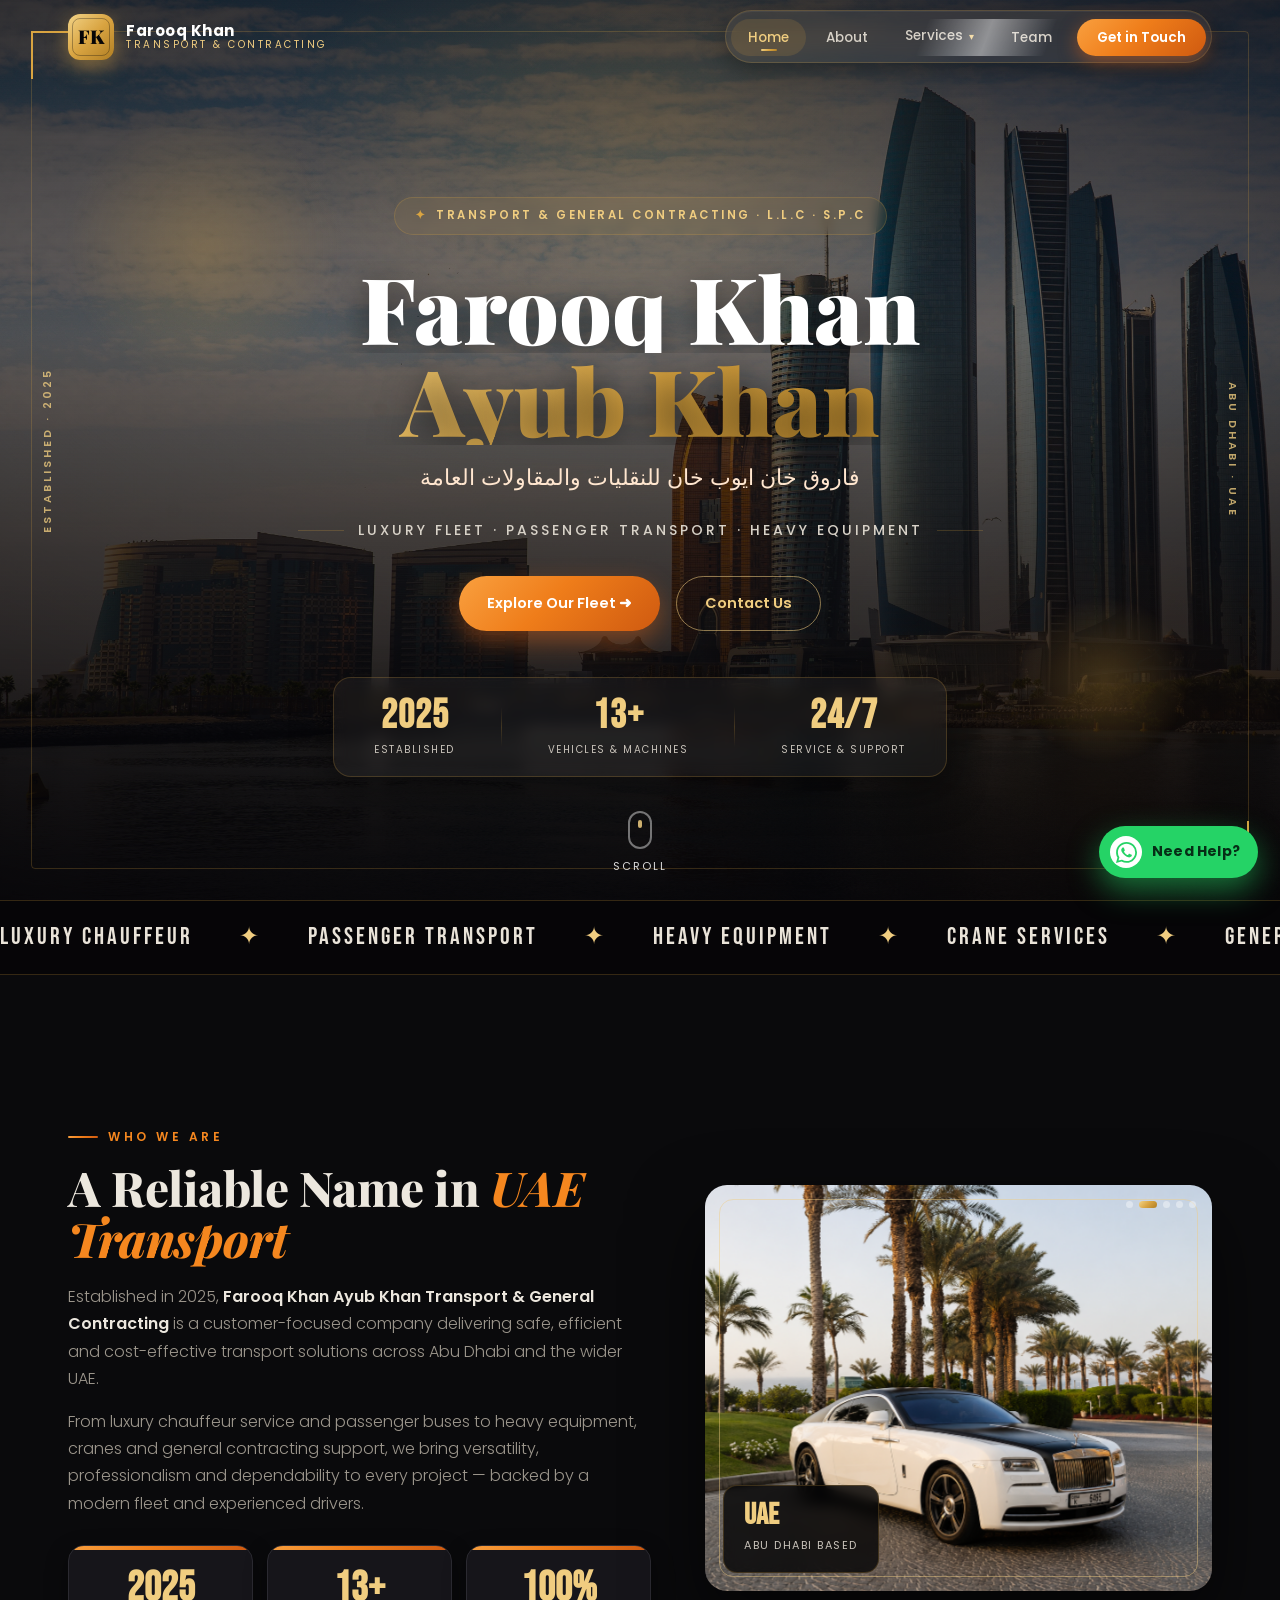
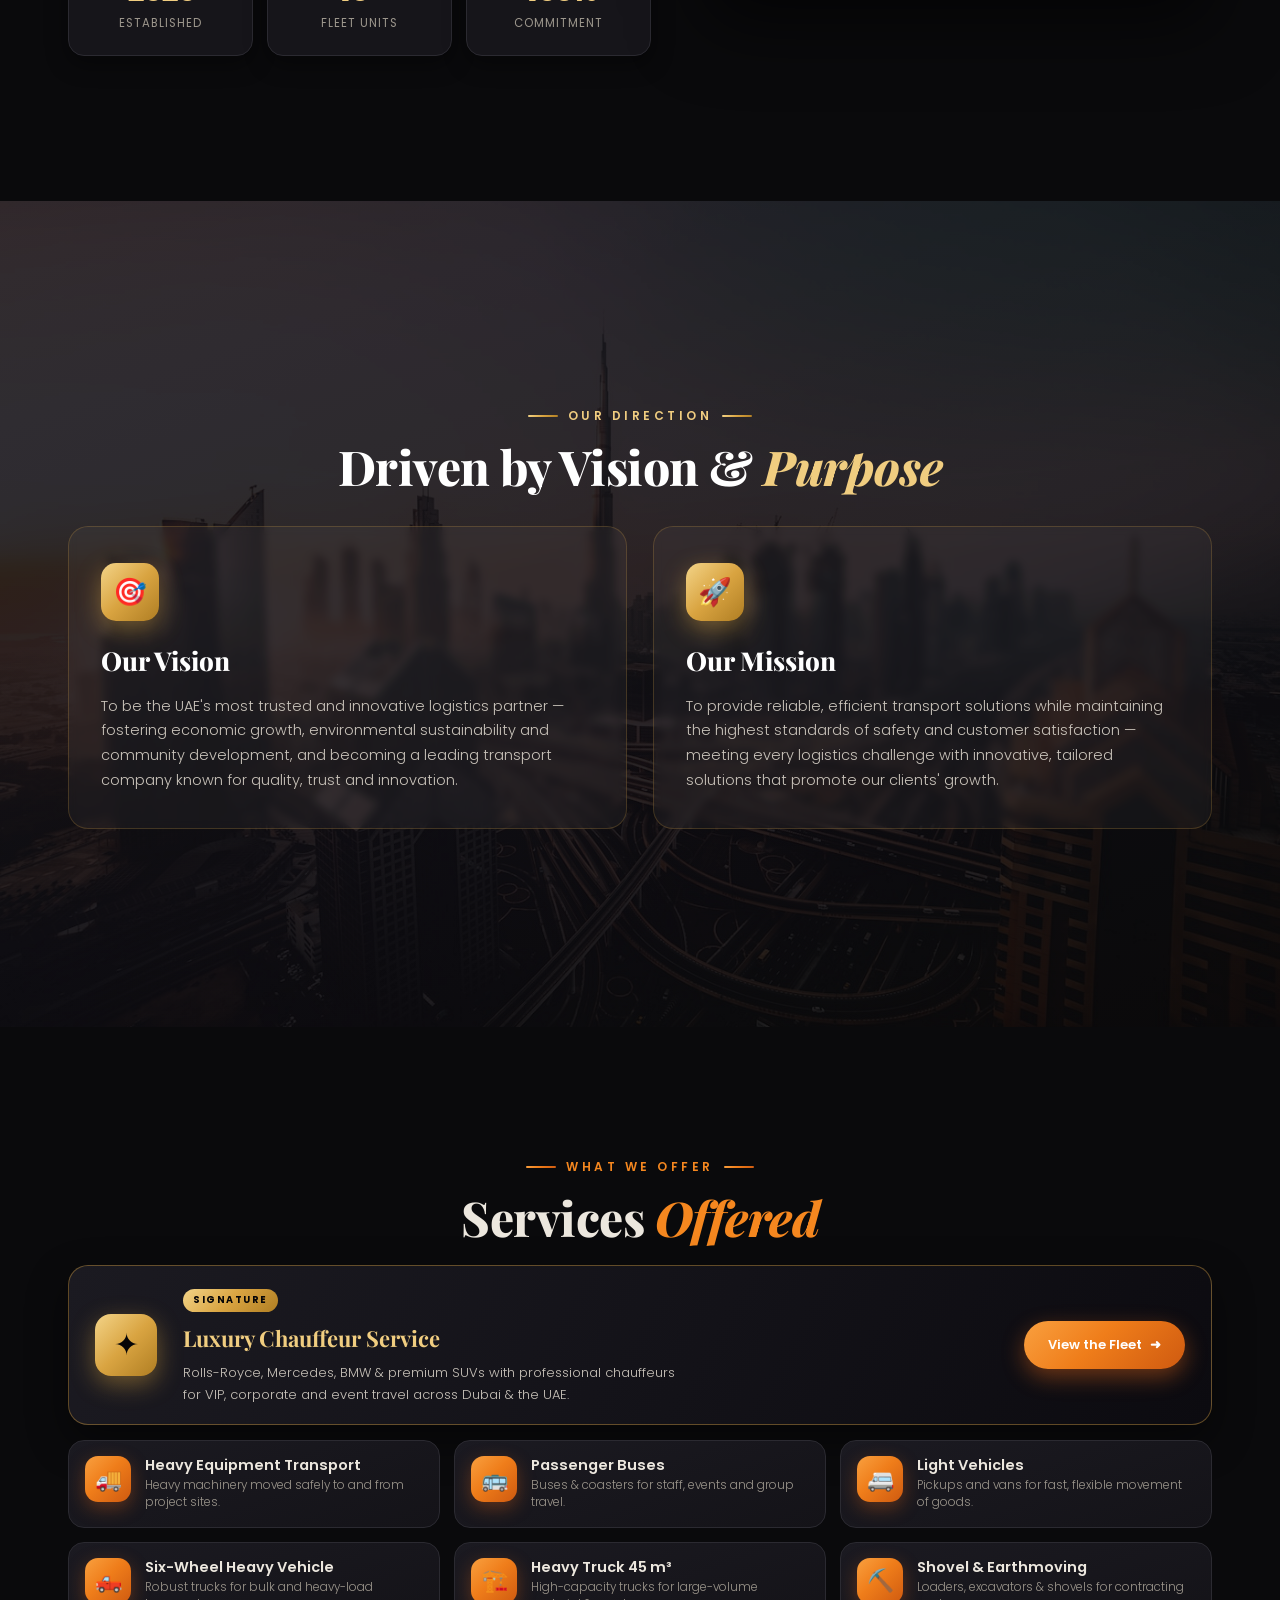
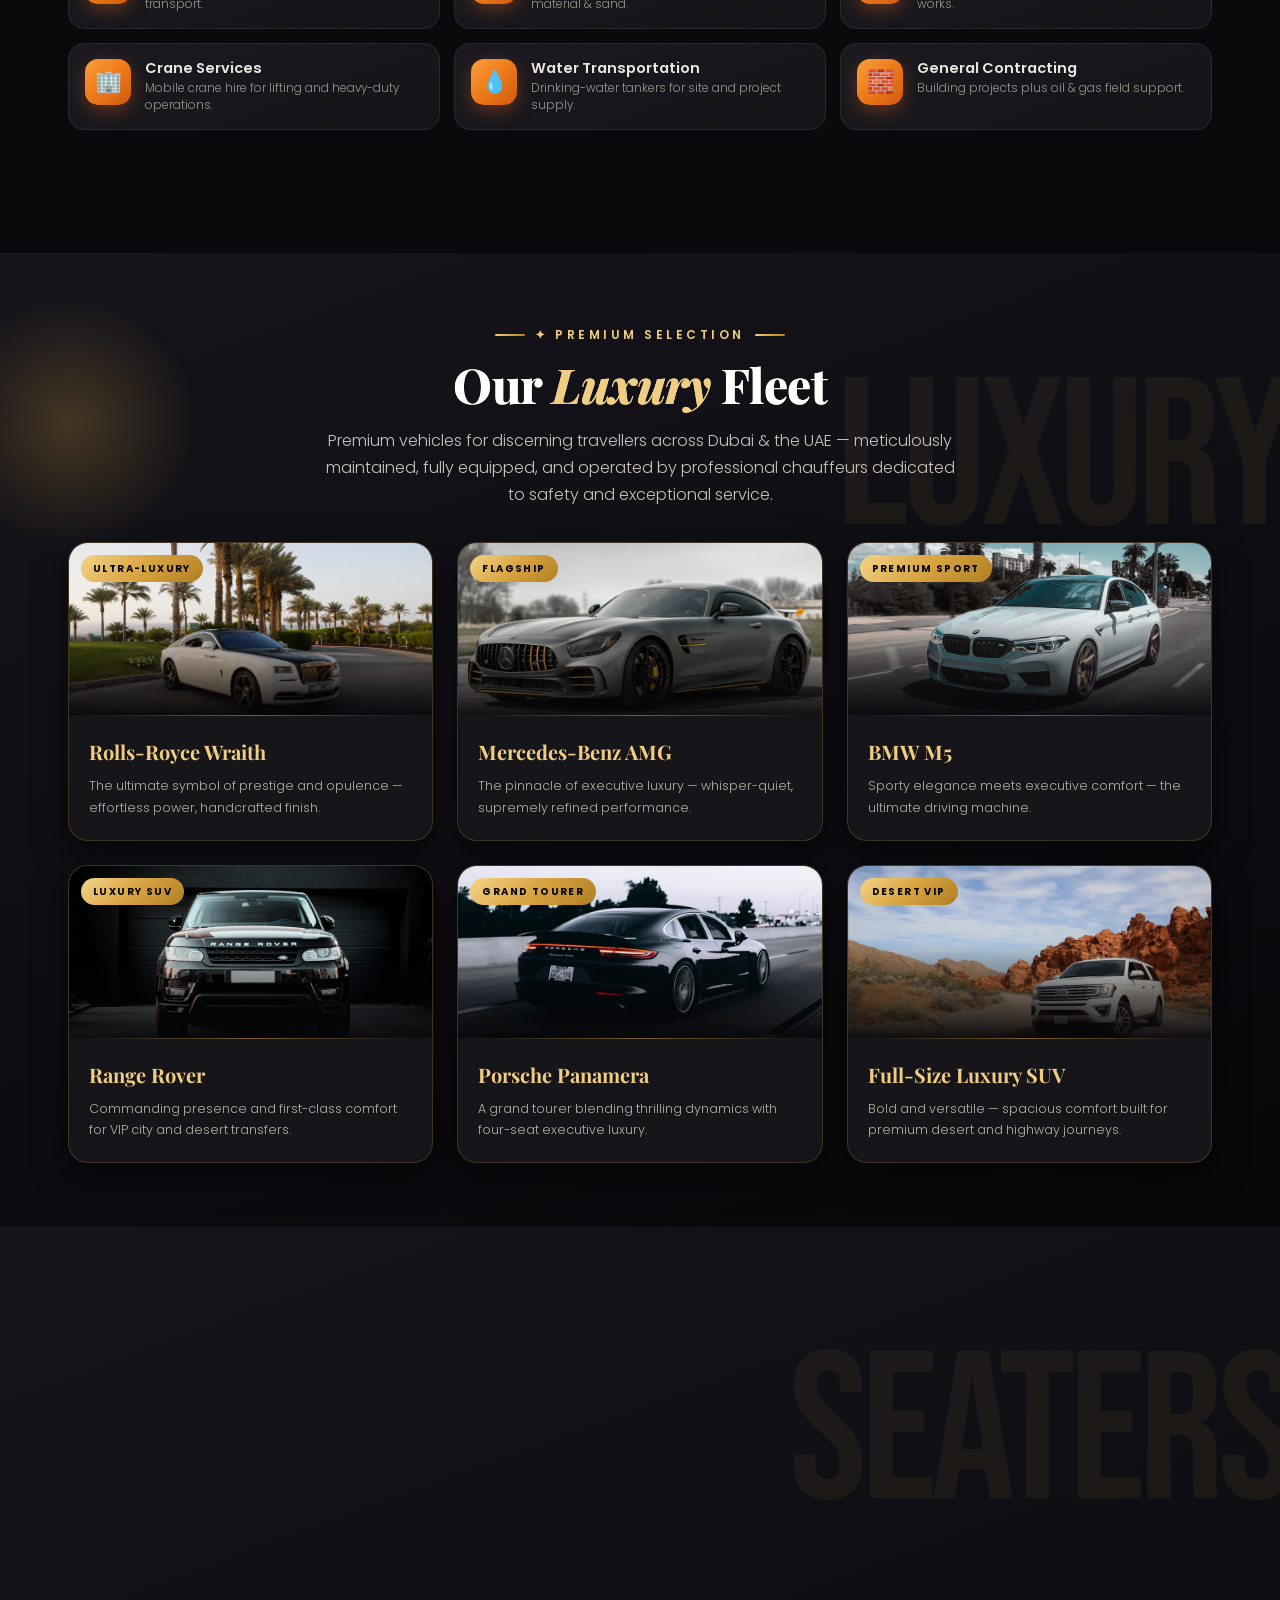
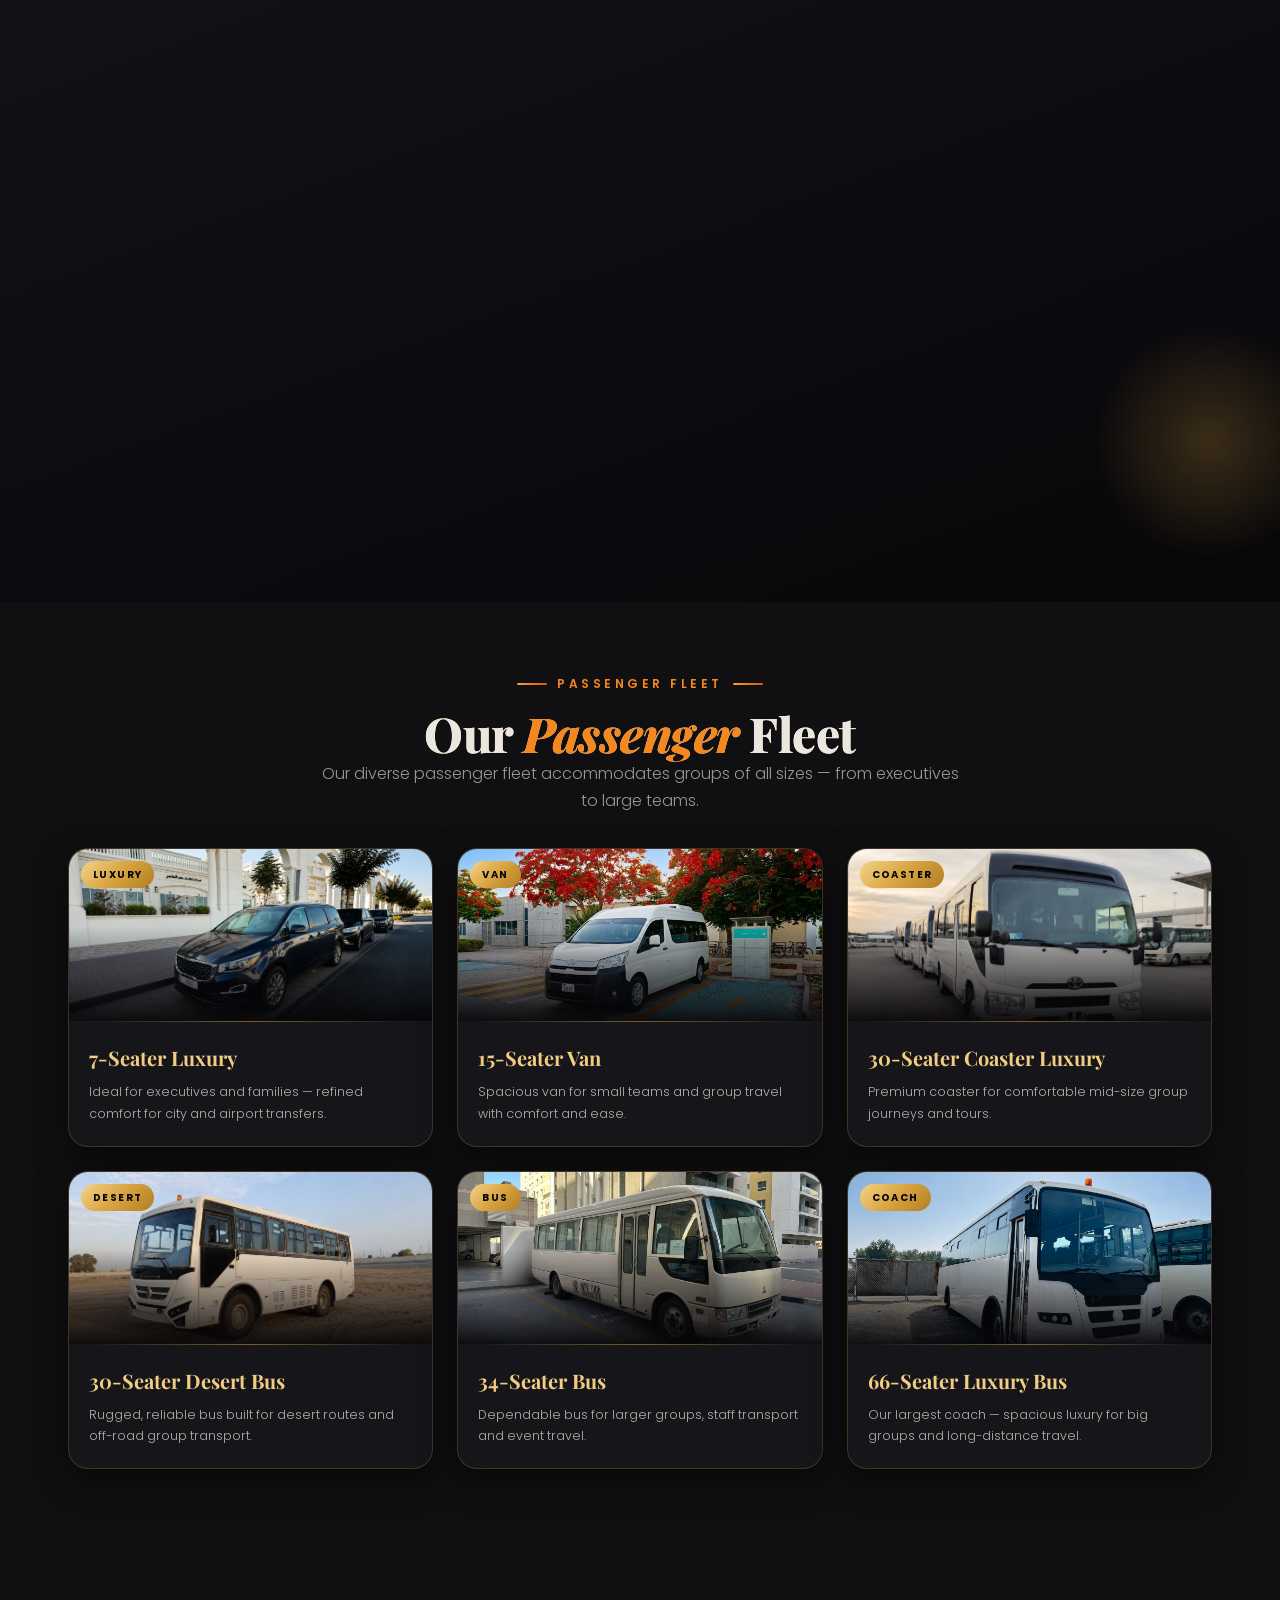
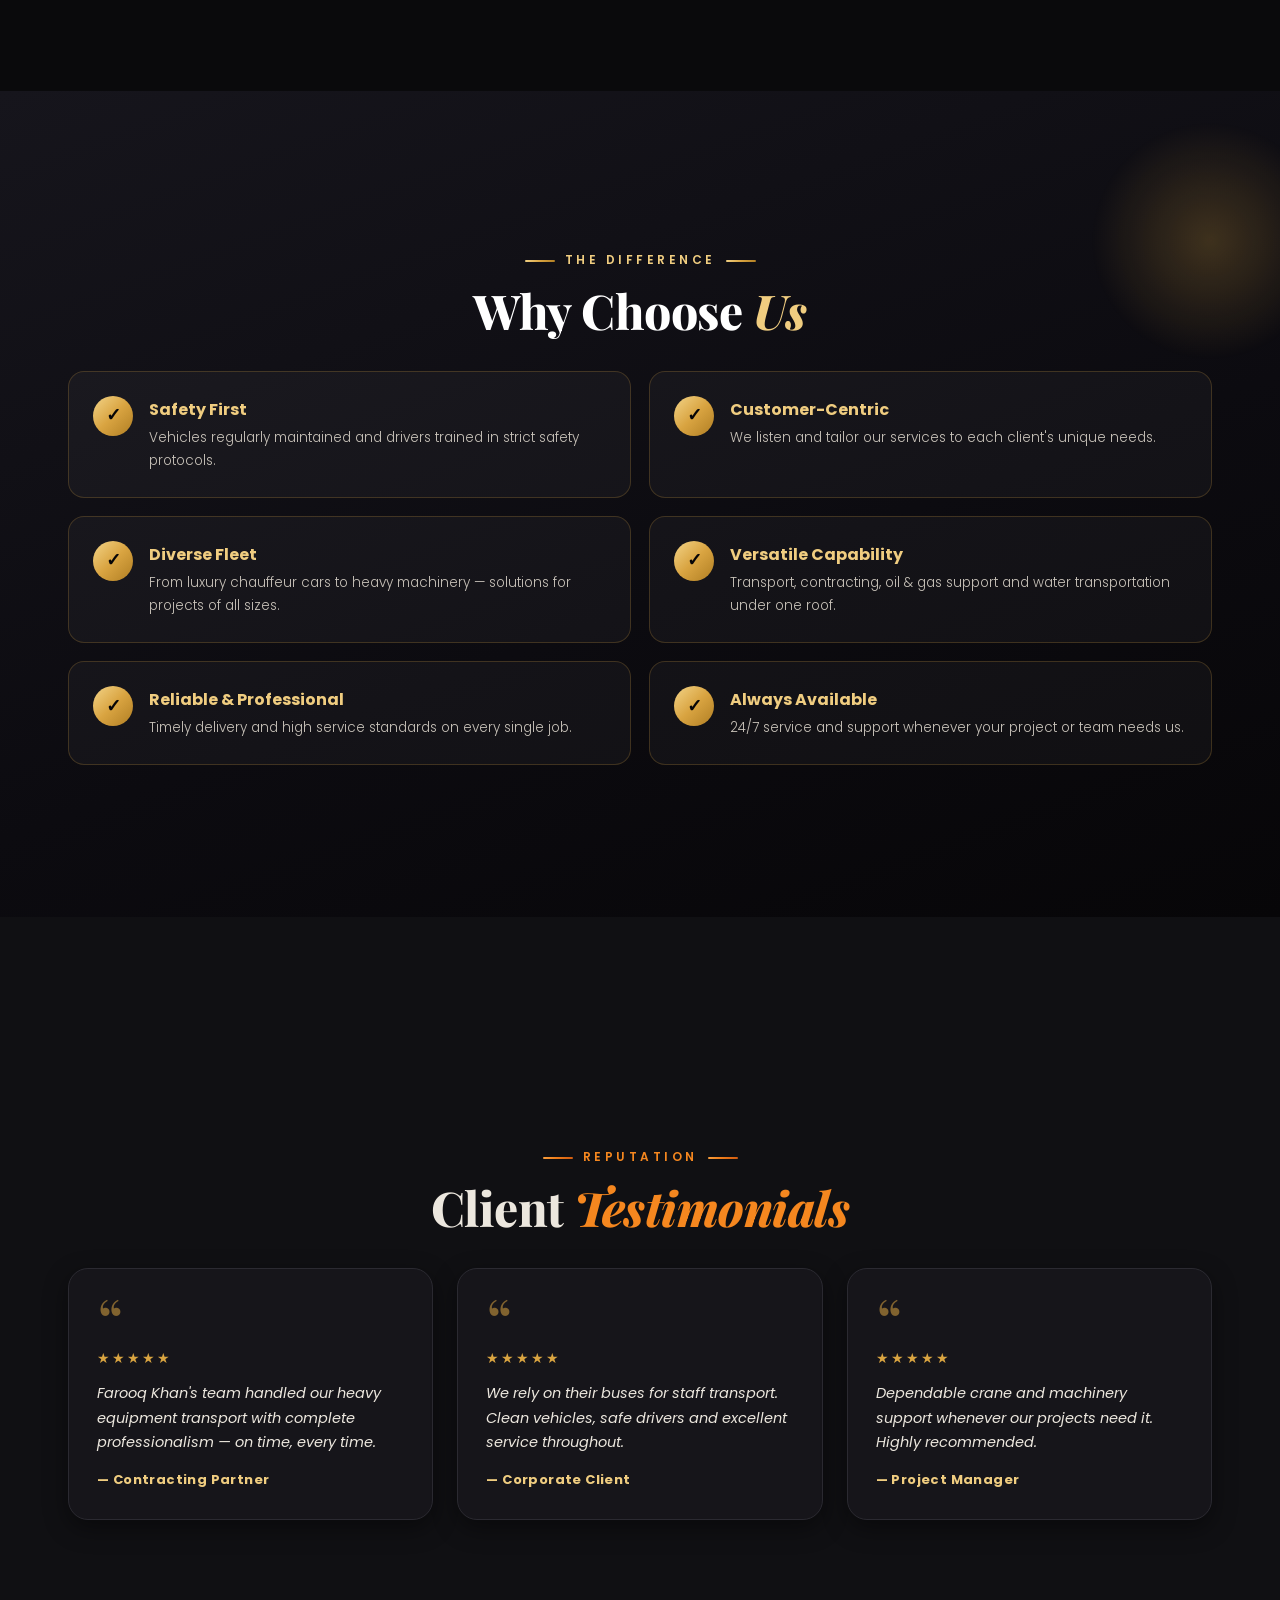
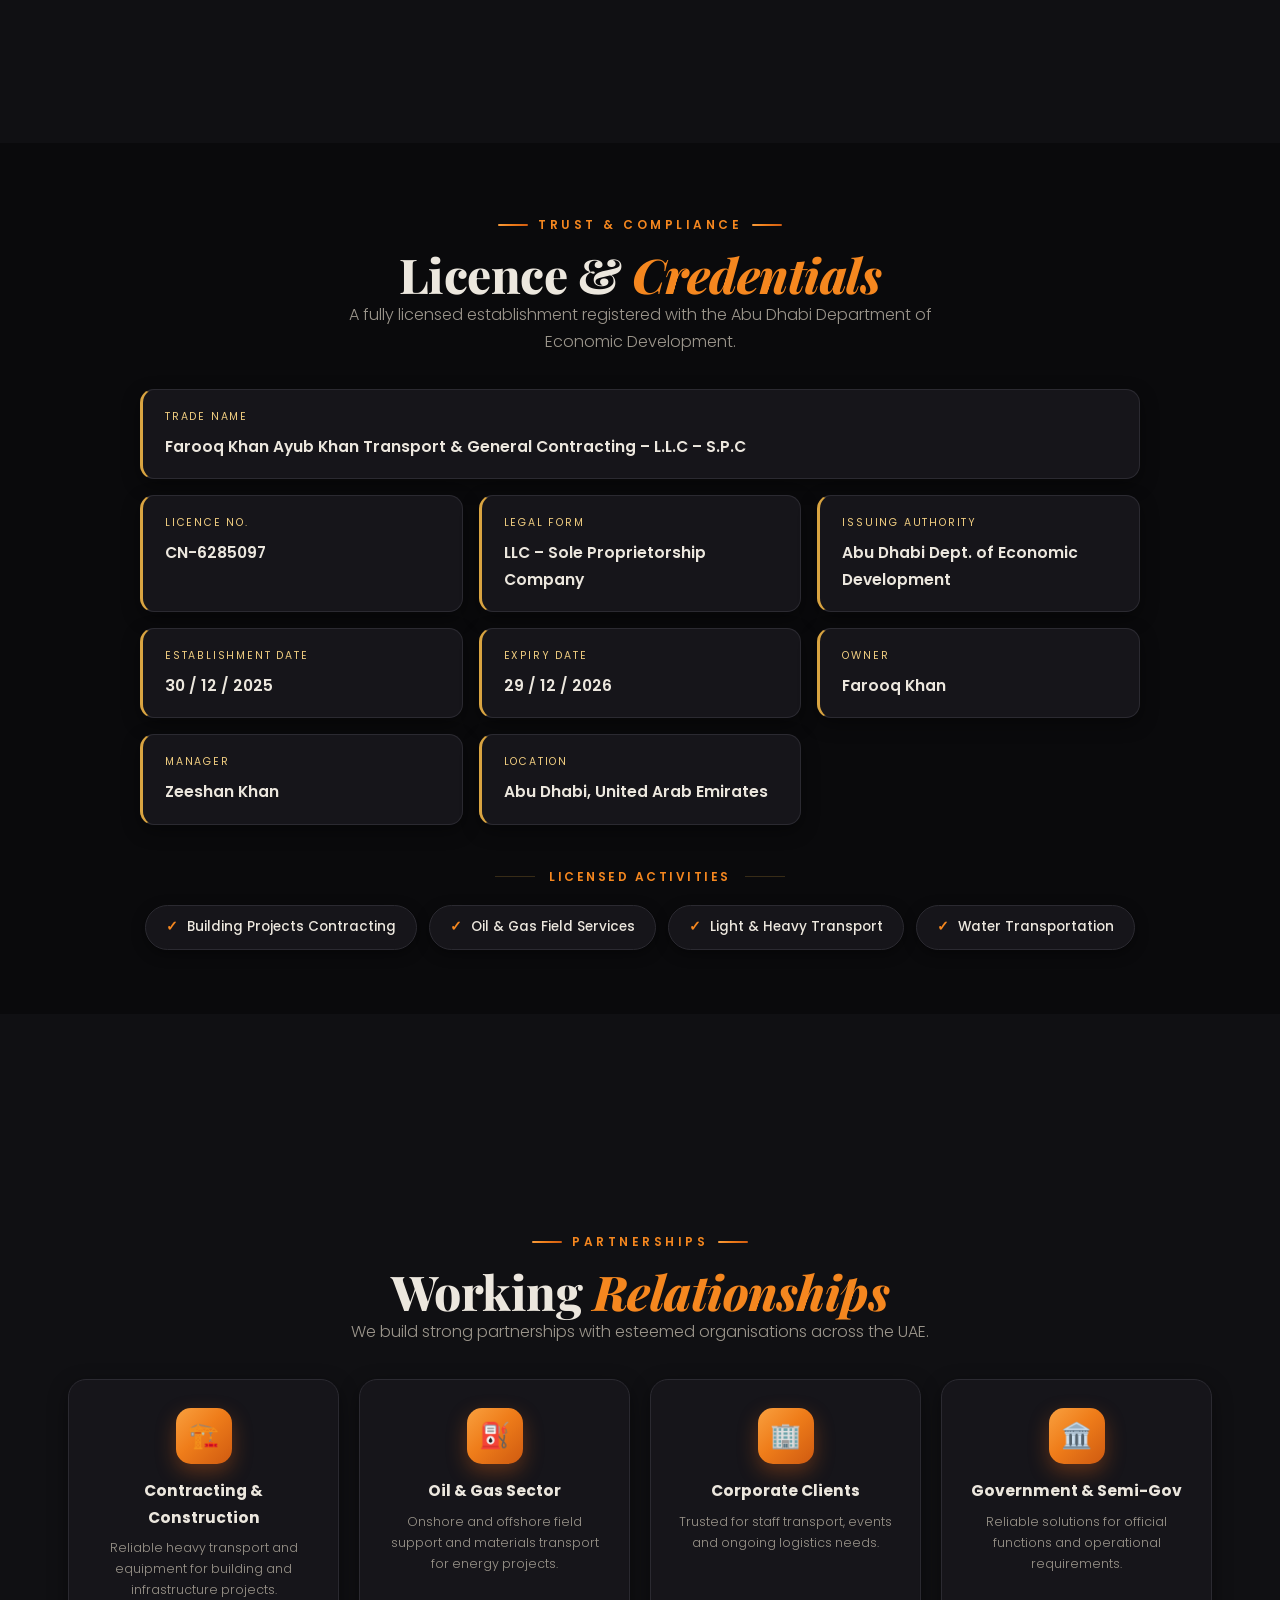
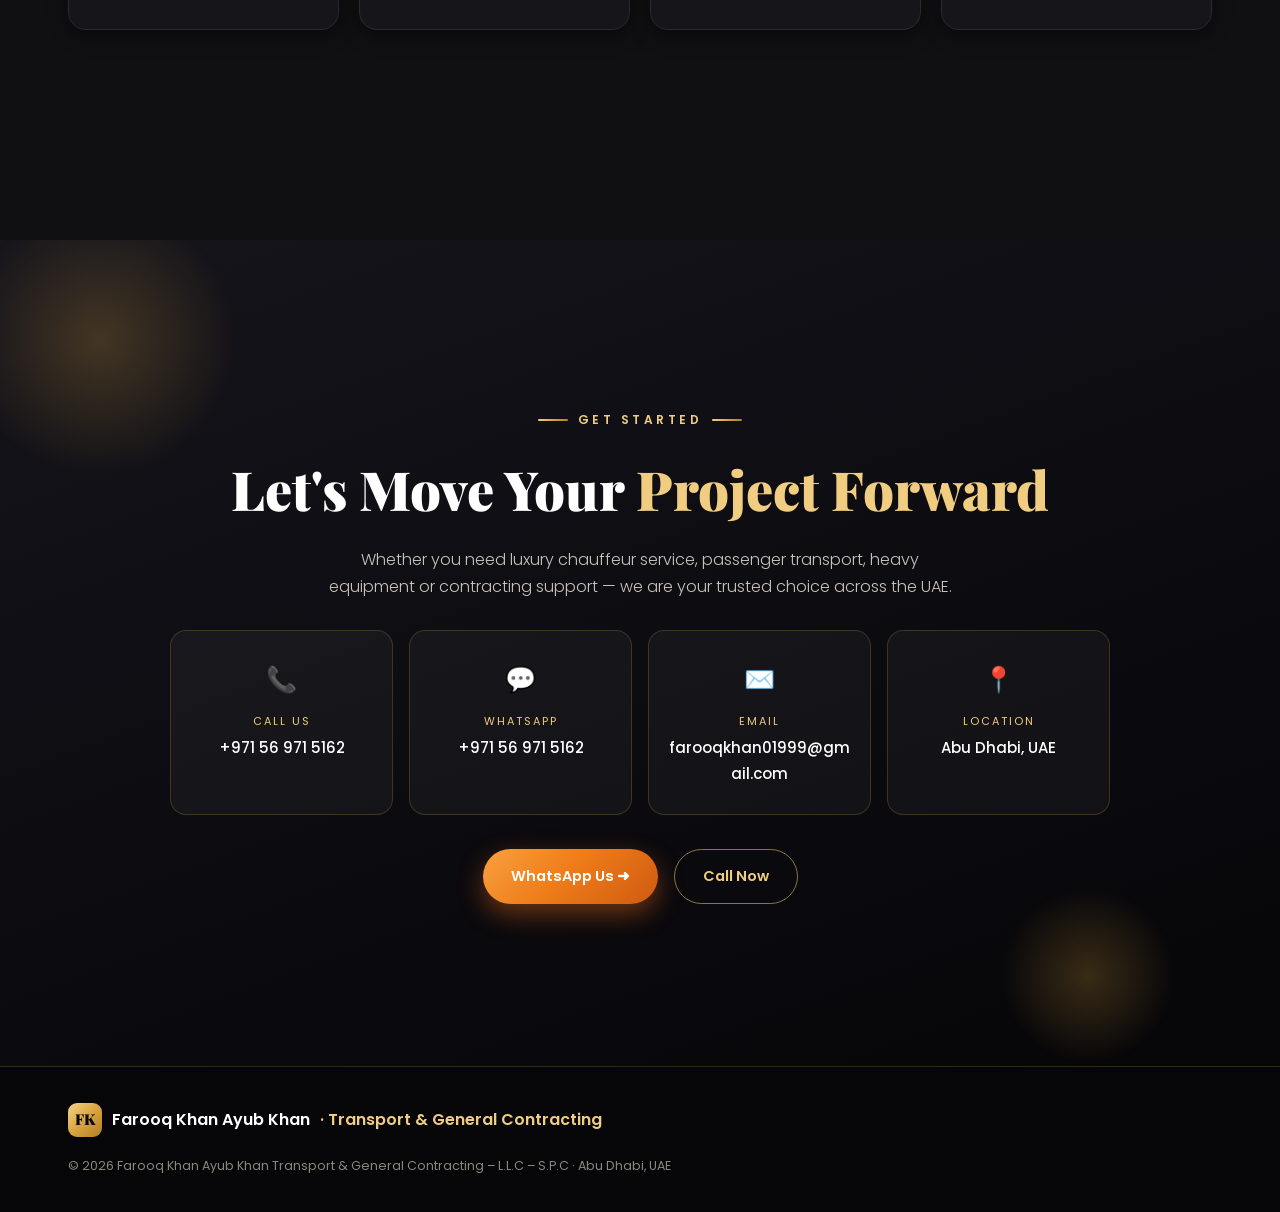
<file: index.html>
<!DOCTYPE html>
<html lang="en">
<head>
<meta charset="UTF-8" />
<meta name="viewport" content="width=device-width, initial-scale=1.0" />
<meta name="description" content="Farooq Khan Ayub Khan Transport & General Contracting — luxury chauffeur fleet, passenger transport, luxury seaters, heavy equipment, cranes and general contracting across Abu Dhabi and the UAE." />
<meta name="keywords" content="transport Abu Dhabi, luxury chauffeur UAE, bus rental Abu Dhabi, coach hire UAE, passenger transport, heavy equipment transport, crane services, general contracting, Farooq Khan Ayub Khan" />
<meta name="author" content="Farooq Khan Ayub Khan Transport & General Contracting" />
<meta name="robots" content="index, follow" />
<link rel="canonical" href="https://zeeshan3945.github.io/farooq-khan-transport/" />
<meta name="theme-color" content="#0a0a0c" />
<title>Farooq Khan Ayub Khan — Transport & General Contracting</title>
<link rel="icon" href="data:image/svg+xml,<svg xmlns='http://www.w3.org/2000/svg' viewBox='0 0 64 64'><rect width='64' height='64' rx='14' fill='%23d9a441'/><text x='32' y='45' font-family='Georgia,serif' font-size='30' font-weight='700' text-anchor='middle' fill='%230a0a0c'>FK</text></svg>">
<meta property="og:title" content="Farooq Khan Ayub Khan — Transport & General Contracting" />
<meta property="og:description" content="Luxury chauffeur fleet, passenger transport, heavy equipment, cranes and general contracting across Abu Dhabi and the UAE." />
<meta property="og:type" content="website" />
<meta property="og:site_name" content="Farooq Khan Ayub Khan Transport & General Contracting" />
<meta property="og:url" content="https://zeeshan3945.github.io/farooq-khan-transport/" />
<meta property="og:image" content="https://zeeshan3945.github.io/farooq-khan-transport/assets/abu-dhabi.jpg" />
<meta property="og:locale" content="en_US" />
<meta name="twitter:card" content="summary_large_image" />
<meta name="twitter:title" content="Farooq Khan Ayub Khan — Transport & General Contracting" />
<meta name="twitter:description" content="Luxury chauffeur fleet, passenger transport, heavy equipment, cranes and general contracting across Abu Dhabi and the UAE." />
<meta name="twitter:image" content="https://zeeshan3945.github.io/farooq-khan-transport/assets/abu-dhabi.jpg" />
<script type="application/ld+json">
{
  "@context": "https://schema.org",
  "@type": "LocalBusiness",
  "name": "Farooq Khan Ayub Khan Transport & General Contracting – L.L.C – S.P.C",
  "image": "https://zeeshan3945.github.io/farooq-khan-transport/assets/abu-dhabi.jpg",
  "url": "https://zeeshan3945.github.io/farooq-khan-transport/",
  "telephone": "+971569715162",
  "email": "farooqkhan01999@gmail.com",
  "priceRange": "$$",
  "foundingDate": "2025",
  "address": { "@type": "PostalAddress", "addressLocality": "Abu Dhabi", "addressCountry": "AE" },
  "areaServed": { "@type": "Country", "name": "United Arab Emirates" },
  "description": "Luxury chauffeur fleet, passenger transport, luxury seaters, heavy equipment, cranes and general contracting across Abu Dhabi and the UAE."
}
</script>
<link rel="preconnect" href="https://fonts.googleapis.com">
<link rel="preconnect" href="https://fonts.gstatic.com" crossorigin>
<link href="https://fonts.googleapis.com/css2?family=Bebas+Neue&family=Playfair+Display:ital,wght@0,600;0,700;0,800;0,900;1,600&family=Poppins:wght@300;400;500;600;700;800&display=swap" rel="stylesheet">
<link rel="stylesheet" href="css/styles.css?v=11">
</head>
<body class="loading">

<!-- ============ PRELOADER ============ -->
<div id="preloader">
  <div class="pl-mono">FK</div>
  <div class="pl-bar"><i></i></div>
  <span>Farooq Khan Ayub Khan</span>
</div>

<!-- ============ SCROLL PROGRESS ============ -->
<div id="progress"></div>

<!-- ============ NAV ============ -->
<header id="hdr">
  <div class="wrap">
    <a href="#home" class="brand">
      <div class="mono">FK</div>
      <div class="bn"><b>Farooq Khan</b><span>Transport &amp; Contracting</span></div>
    </a>
    <nav>
      <ul id="menu">
        <li><a href="#home">Home</a></li>
        <li><a href="#about">About</a></li>
        <li class="has-drop">
          <a href="#services" class="drop-toggle" aria-haspopup="true" aria-expanded="false">Services <span class="drop-caret" aria-hidden="true">▾</span></a>
          <ul class="dropdown">
            <li><a href="#services">Services Offered</a></li>
            <li><a href="#luxury">Our Luxury Fleet</a></li>
            <li><a href="#seaters">Our Luxury Seaters</a></li>
            <li><a href="#fleet">Our Passenger Fleet</a></li>
            <li><a href="#heavy">Heavy Equipment &amp; Machinery</a></li>
          </ul>
        </li>
        <li><a href="#team">Team</a></li>
        <li><a href="#contact" class="nav-cta">Get in Touch</a></li>
      </ul>
    </nav>
    <button class="burger" id="burger" aria-label="Toggle menu"><span></span><span></span><span></span></button>
  </div>
</header>

<!-- ============ HERO ============ -->
<section class="hero" id="home">
  <div class="bg"></div>
  <div class="mesh"></div>
  <div class="hero-veil"></div>
  <div class="hero-frame"></div>
  <div class="orb" style="width:280px;height:280px;top:12%;left:5%;"></div>
  <div class="orb" style="width:170px;height:170px;bottom:15%;right:7%;animation-delay:3s;"></div>
  <div class="hero-side hs-left">Established · 2025</div>
  <div class="hero-side hs-right">Abu Dhabi · UAE</div>
  <div class="hero-inner">
    <div class="hero-badge"><span class="star">✦</span> Transport &amp; General Contracting · L.L.C · S.P.C</div>
    <h1>
      <span class="l"><span>Farooq Khan</span></span>
      <span class="l"><span class="gold">Ayub Khan</span></span>
    </h1>
    <div class="ar" lang="ar" dir="rtl">فاروق خان ايوب خان للنقليات والمقاولات العامة</div>
    <div class="sub">Luxury Fleet · Passenger Transport · Heavy Equipment</div>
    <div class="cta">
      <a href="#luxury" class="btn btn-gold">Explore Our Fleet ➜</a>
      <a href="#contact" class="btn btn-ghost">Contact Us</a>
    </div>
    <div class="hero-bar">
      <div class="hb"><b>2025</b><span>Established</span></div>
      <span class="hbd"></span>
      <div class="hb"><b>13+</b><span>Vehicles &amp; Machines</span></div>
      <span class="hbd"></span>
      <div class="hb"><b>24/7</b><span>Service &amp; Support</span></div>
    </div>
  </div>
  <div class="scroll-cue"><div class="m"></div>Scroll</div>
</section>

<!-- ============ MARQUEE ============ -->
<div class="marquee" aria-hidden="true">
  <div class="track">
    <span>Luxury Chauffeur <i>✦</i> Passenger Transport <i>✦</i> Heavy Equipment <i>✦</i> Crane Services <i>✦</i> General Contracting <i>✦</i> Water Transport <i>✦</i></span>
    <span>Luxury Chauffeur <i>✦</i> Passenger Transport <i>✦</i> Heavy Equipment <i>✦</i> Crane Services <i>✦</i> General Contracting <i>✦</i> Water Transport <i>✦</i></span>
  </div>
</div>

<!-- ============ ABOUT ============ -->
<section class="pad" id="about">
  <div class="wrap about-grid">
    <div class="reveal left">
      <div class="eyebrow">Who We Are</div>
      <h2 class="title">A Reliable Name in <em>UAE Transport</em></h2>
      <p class="lead" style="margin-top:18px;">
        Established in 2025, <b>Farooq Khan Ayub Khan Transport &amp; General Contracting</b> is a customer-focused
        company delivering safe, efficient and cost-effective transport solutions across Abu Dhabi and the wider UAE.
      </p>
      <p class="lead">
        From luxury chauffeur service and passenger buses to heavy equipment, cranes and general contracting support,
        we bring versatility, professionalism and dependability to every project — backed by a modern fleet and experienced drivers.
      </p>
      <div class="stat-row">
        <div class="stat"><b data-count="2025">2025</b><span>Established</span></div>
        <div class="stat"><b data-count="13" data-suffix="+">13+</b><span>Fleet Units</span></div>
        <div class="stat"><b data-count="100" data-suffix="%">100%</b><span>Commitment</span></div>
      </div>
    </div>
    <div class="reveal right about-media" id="aboutSlider">
      <img class="slide active" src="assets/lux-range-rover.jpg" alt="Luxury Range Rover" />
      <img class="slide" src="assets/lux-rolls-royce.jpg" alt="Rolls-Royce luxury car" loading="lazy" />
      <img class="slide" src="assets/lux-porsche.jpg" alt="Porsche luxury car" loading="lazy" />
      <img class="slide" src="assets/lux-mercedes.jpg" alt="Mercedes luxury car" loading="lazy" />
      <img class="slide" src="assets/lux-bmw.jpg" alt="BMW luxury car" loading="lazy" />
      <div class="frame"></div>
      <div class="slider-dots" id="sliderDots" aria-hidden="true"></div>
      <div class="tagcard"><b>UAE</b><span>Abu Dhabi Based</span></div>
    </div>
  </div>
</section>

<!-- ============ VISION / MISSION ============ -->
<section class="pad vm on-dark" id="vision">
  <div class="bgimg"></div>
  <div class="wrap">
    <div class="sec-head center reveal">
      <div class="eyebrow gold center">Our Direction</div>
      <h2 class="title">Driven by Vision &amp; <em>Purpose</em></h2>
    </div>
    <div class="vm-grid">
      <div class="vm-card reveal left">
        <div class="ic">🎯</div>
        <h3>Our Vision</h3>
        <p>To be the UAE's most trusted and innovative logistics partner — fostering economic growth, environmental
        sustainability and community development, and becoming a leading transport company known for quality, trust and innovation.</p>
      </div>
      <div class="vm-card reveal right">
        <div class="ic">🚀</div>
        <h3>Our Mission</h3>
        <p>To provide reliable, efficient transport solutions while maintaining the highest standards of safety and customer
        satisfaction — meeting every logistics challenge with innovative, tailored solutions that promote our clients' growth.</p>
      </div>
    </div>
  </div>
</section>

<!-- ============ SERVICES ============ -->
<section class="pad services-sec" id="services">
  <div class="wrap">
    <div class="sec-head center reveal">
      <div class="eyebrow center">What We Offer</div>
      <h2 class="title">Services <em>Offered</em></h2>
    </div>

    <!-- featured luxury service on top -->
    <a href="#luxury" class="svc-feature reveal">
      <div class="sf-ic">✦</div>
      <div class="sf-txt">
        <span class="sig">Signature</span>
        <h3>Luxury Chauffeur Service</h3>
        <p>Rolls-Royce, Mercedes, BMW &amp; premium SUVs with professional chauffeurs for VIP, corporate and event travel across Dubai &amp; the UAE.</p>
      </div>
      <span class="sf-cta">View the Fleet</span>
    </a>

    <!-- remaining services in a compact, attractive grid -->
    <div class="svc-mini-grid">
      <div class="svc-mini reveal"><div class="ic">🚚</div><div><h3>Heavy Equipment Transport</h3><p>Heavy machinery moved safely to and from project sites.</p></div></div>
      <div class="svc-mini reveal"><div class="ic">🚌</div><div><h3>Passenger Buses</h3><p>Buses &amp; coasters for staff, events and group travel.</p></div></div>
      <div class="svc-mini reveal"><div class="ic">🚐</div><div><h3>Light Vehicles</h3><p>Pickups and vans for fast, flexible movement of goods.</p></div></div>
      <div class="svc-mini reveal"><div class="ic">🛻</div><div><h3>Six-Wheel Heavy Vehicle</h3><p>Robust trucks for bulk and heavy-load transport.</p></div></div>
      <div class="svc-mini reveal"><div class="ic">🏗️</div><div><h3>Heavy Truck 45 m³</h3><p>High-capacity trucks for large-volume material &amp; sand.</p></div></div>
      <div class="svc-mini reveal"><div class="ic">⛏️</div><div><h3>Shovel &amp; Earthmoving</h3><p>Loaders, excavators &amp; shovels for contracting works.</p></div></div>
      <div class="svc-mini reveal"><div class="ic">🏢</div><div><h3>Crane Services</h3><p>Mobile crane hire for lifting and heavy-duty operations.</p></div></div>
      <div class="svc-mini reveal"><div class="ic">💧</div><div><h3>Water Transportation</h3><p>Drinking-water tankers for site and project supply.</p></div></div>
      <div class="svc-mini reveal"><div class="ic">🧱</div><div><h3>General Contracting</h3><p>Building projects plus oil &amp; gas field support.</p></div></div>
    </div>
  </div>
</section>

<!-- ============ LUXURY FLEET ============ -->
<section class="pad lux on-dark" id="luxury">
  <div class="watermark">LUXURY</div>
  <div class="orb" style="width:260px;height:260px;top:40px;left:-60px;"></div>
  <div class="wrap">
    <div class="sec-head center reveal">
      <div class="eyebrow gold center">✦ Premium Selection</div>
      <h2 class="title shimmer">Our <em>Luxury</em> Fleet</h2>
      <p class="lead" style="margin-top:16px;">Premium vehicles for discerning travellers across Dubai &amp; the UAE — meticulously
      maintained, fully equipped, and operated by professional chauffeurs dedicated to safety and exceptional service.</p>
    </div>
    <div class="lux-grid">
      <div class="lux-card reveal scale">
        <div class="ph" style="background-image:url('assets/lux-rolls-royce.jpg');"><div class="badge">Ultra-Luxury</div></div>
        <div class="body"><h3>Rolls-Royce Wraith</h3><p>The ultimate symbol of prestige and opulence — effortless power, handcrafted finish.</p></div>
      </div>
      <div class="lux-card reveal scale">
        <div class="ph" style="background-image:url('assets/lux-mercedes.jpg');"><div class="badge">Flagship</div></div>
        <div class="body"><h3>Mercedes-Benz AMG</h3><p>The pinnacle of executive luxury — whisper-quiet, supremely refined performance.</p></div>
      </div>
      <div class="lux-card reveal scale">
        <div class="ph" style="background-image:url('assets/lux-bmw.jpg');"><div class="badge">Premium Sport</div></div>
        <div class="body"><h3>BMW M5</h3><p>Sporty elegance meets executive comfort — the ultimate driving machine.</p></div>
      </div>
      <div class="lux-card reveal scale">
        <div class="ph" style="background-image:url('assets/lux-range-rover.jpg');"><div class="badge">Luxury SUV</div></div>
        <div class="body"><h3>Range Rover</h3><p>Commanding presence and first-class comfort for VIP city and desert transfers.</p></div>
      </div>
      <div class="lux-card reveal scale">
        <div class="ph" style="background-image:url('assets/lux-porsche.jpg');"><div class="badge">Grand Tourer</div></div>
        <div class="body"><h3>Porsche Panamera</h3><p>A grand tourer blending thrilling dynamics with four-seat executive luxury.</p></div>
      </div>
      <div class="lux-card reveal scale">
        <div class="ph" style="background-image:url('assets/lux-suv-desert.jpg');"><div class="badge">Desert VIP</div></div>
        <div class="body"><h3>Full-Size Luxury SUV</h3><p>Bold and versatile — spacious comfort built for premium desert and highway journeys.</p></div>
      </div>
    </div>
  </div>
</section>

<!-- ============ LUXURY SEATERS ============ -->
<section class="pad lux on-dark" id="seaters">
  <div class="watermark">SEATERS</div>
  <div class="orb" style="width:240px;height:240px;bottom:40px;right:-50px;"></div>
  <div class="wrap">
    <div class="sec-head center reveal">
      <div class="eyebrow gold center">✦ Seating Options</div>
      <h2 class="title shimmer">Our <em>Luxury</em> Seaters</h2>
      <p class="lead" style="margin-top:16px;">From intimate executive journeys to large group travel — premium, chauffeur-driven
      vehicles for every party size, each finished to the highest standard of comfort and style.</p>
    </div>
    <div class="lux-grid">
      <div class="lux-card reveal scale">
        <div class="ph" style="background-image:url('assets/c-bus-2.jpg');"><div class="badge">Coach</div></div>
        <div class="body"><h3>50 Seater Luxury</h3><p>Full-size luxury coach for large groups, corporate events and long-distance travel in total comfort.</p></div>
      </div>
      <div class="lux-card reveal scale">
        <div class="ph" style="background-image:url('assets/0791ac98-0600-4a26-8f5c-8a819a9767c2.JPG');"><div class="badge">Bus</div></div>
        <div class="body"><h3>37 Seater Luxury</h3><p>Spacious luxury bus, ideal for mid-to-large groups, tours and premium staff transport.</p></div>
      </div>
      <div class="lux-card reveal scale">
        <div class="ph" style="background-image:url('assets/d8b26305-e91c-41ff-8e31-7145e5caf33f.JPG');"><div class="badge">Coaster</div></div>
        <div class="body"><h3>30 Seater Luxury</h3><p>Premium coaster for comfortable group journeys, events and stylish airport transfers.</p></div>
      </div>
      <div class="lux-card reveal scale">
        <div class="ph" style="background-image:url('assets/774b2ebc-3bbd-4a26-966a-08b2c5be5dc9.JPG');"><div class="badge">Van</div></div>
        <div class="body"><h3>15 Seater Luxury</h3><p>Executive luxury van for small teams, VIP groups and comfortable family travel.</p></div>
      </div>
      <div class="lux-card reveal scale">
        <div class="ph" style="background-image:url('assets/147be535-c8a1-4133-b065-03c27ddbe8fb.JPG');"><div class="badge">SUV</div></div>
        <div class="body"><h3>7 Seater Luxury</h3><p>Premium SUV for executives, families and intimate group transfers with first-class comfort.</p></div>
      </div>
      <div class="lux-card reveal scale">
        <div class="ph" style="background-image:url('assets/cce98a11-f25c-43ea-abe2-d91426ee449b.JPG');"><div class="badge">Saloon</div></div>
        <div class="body"><h3>5 Seater Luxury</h3><p>Chauffeur-driven luxury saloon for VIP, executive and first-class personal travel.</p></div>
      </div>
    </div>
  </div>
</section>

<!-- ============ PASSENGER FLEET ============ -->
<section class="pad galwrap" id="fleet">
  <div class="wrap">
    <div class="sec-head center reveal">
      <div class="eyebrow center">Passenger Fleet</div>
      <h2 class="title shimmer">Our <em>Passenger</em> Fleet</h2>
      <p class="lead">Our diverse passenger fleet accommodates groups of all sizes — from executives to large teams.</p>
    </div>
    <div class="lux-grid">
      <div class="lux-card reveal scale">
        <div class="ph" style="background-image:url('assets/7 seater luxury.JPG');"><div class="badge">Luxury</div></div>
        <div class="body"><h3>7-Seater Luxury</h3><p>Ideal for executives and families — refined comfort for city and airport transfers.</p></div>
      </div>
      <div class="lux-card reveal scale">
        <div class="ph" style="background-image:url('assets/15 seater.JPG');"><div class="badge">Van</div></div>
        <div class="body"><h3>15-Seater Van</h3><p>Spacious van for small teams and group travel with comfort and ease.</p></div>
      </div>
      <div class="lux-card reveal scale">
        <div class="ph" style="background-image:url('assets/30 seater coaster luxury.JPG');"><div class="badge">Coaster</div></div>
        <div class="body"><h3>30-Seater Coaster Luxury</h3><p>Premium coaster for comfortable mid-size group journeys and tours.</p></div>
      </div>
      <div class="lux-card reveal scale">
        <div class="ph" style="background-image:url('assets/30 seater desert bus.JPG');"><div class="badge">Desert</div></div>
        <div class="body"><h3>30-Seater Desert Bus</h3><p>Rugged, reliable bus built for desert routes and off-road group transport.</p></div>
      </div>
      <div class="lux-card reveal scale">
        <div class="ph" style="background-image:url('assets/Roja bus 34 seater.JPG');"><div class="badge">Bus</div></div>
        <div class="body"><h3>34-Seater Bus</h3><p>Dependable bus for larger groups, staff transport and event travel.</p></div>
      </div>
      <div class="lux-card reveal scale">
        <div class="ph" style="background-image:url('assets/66 seater luxury bus.JPG');"><div class="badge">Coach</div></div>
        <div class="body"><h3>66-Seater Luxury Bus</h3><p>Our largest coach — spacious luxury for big groups and long-distance travel.</p></div>
      </div>
    </div>
  </div>
</section>

<!-- ============ HEAVY EQUIPMENT ============ -->
<section class="pad heavy-wrap" id="heavy">
  <div class="wrap">
    <div class="sec-head center reveal">
      <div class="eyebrow center">Machinery</div>
      <h2 class="title">Heavy Equipment &amp; <em>Machinery</em></h2>
      <p class="lead">Powerful, well-maintained heavy vehicles supporting contracting, earthmoving, lifting and material transport.</p>
    </div>
    <div class="lux-grid">
      <div class="lux-card reveal scale">
        <div class="ph" style="background-image:url('assets/Heavy crane.JPG');"><div class="badge">Crane</div></div>
        <div class="body"><h3>Heavy Crane</h3><p>Mobile crane for lifting, loading and heavy-duty site operations.</p></div>
      </div>
      <div class="lux-card reveal scale">
        <div class="ph" style="background-image:url('assets/JCB heavy.JPG');"><div class="badge">JCB</div></div>
        <div class="body"><h3>JCB / Telehandler</h3><p>Versatile telehandler for material handling and on-site logistics.</p></div>
      </div>
      <div class="lux-card reveal scale">
        <div class="ph" style="background-image:url('assets/Loader heavy.JPG');"><div class="badge">Loader</div></div>
        <div class="body"><h3>Heavy Loader</h3><p>Powerful loader for earthmoving, loading and contracting works.</p></div>
      </div>
      <div class="lux-card reveal scale">
        <div class="ph" style="background-image:url('assets/Heavy vehicles.JPG');"><div class="badge">Heavy</div></div>
        <div class="body"><h3>Heavy Vehicles</h3><p>Robust heavy vehicles for bulk material and equipment transport.</p></div>
      </div>
      <div class="lux-card reveal scale">
        <div class="ph" style="background-image:url('assets/Drinking water Heavy vehicle.JPG');"><div class="badge">Tanker</div></div>
        <div class="body"><h3>Drinking-Water Tanker</h3><p>Clean-water tankers for site supply and project water requirements.</p></div>
      </div>
      <div class="lux-card reveal scale">
        <div class="ph" style="background-image:url('assets/Hi looks pick up.JPG');"><div class="badge">Pickup</div></div>
        <div class="body"><h3>Pickup (Hilux)</h3><p>Agile pickups for fast movement of goods, tools and small teams.</p></div>
      </div>
    </div>
  </div>
</section>

<!-- ============ TEAM ============ -->
<section class="pad" id="team">
  <div class="wrap">
    <div class="sec-head center reveal">
      <div class="eyebrow center">Leadership</div>
      <h2 class="title">Meet the <em>Team</em></h2>
      <p class="lead">Our skilled, dedicated staff keep us at the forefront of the transport and contracting sector.</p>
    </div>
    <div class="team-grid">
      <div class="member reveal"><div class="ph" style="background-image:url('assets/owner.JPG');"></div><h3>Farooq Khan</h3><div class="role">Owner</div></div>
      <div class="member reveal"><div class="ph" style="background-image:url('assets/manager.PNG');"></div><h3>Zeeshan Khan</h3><div class="role">Manager</div></div>
      <div class="member reveal"><div class="ph" style="background-image:url('assets/Senior Accountant.JPG');"></div><h3>Hanifullah</h3><div class="role">Accountant</div></div>
    </div>
    <div class="team-sub">
      <div class="rc reveal left"><h4>Drivers</h4><p>Highly trained professionals who prioritise safety and hospitality on every route.</p></div>
      <div class="rc reveal right"><h4>Operations &amp; Maintenance</h4><p>An in-house team keeping every vehicle in excellent condition through regular inspections.</p></div>
    </div>
  </div>
</section>

<!-- ============ WHY ============ -->
<section class="pad why on-dark" id="why">
  <div class="orb" style="width:240px;height:240px;top:30px;right:-50px;"></div>
  <div class="wrap">
    <div class="sec-head center reveal">
      <div class="eyebrow gold center">The Difference</div>
      <h2 class="title">Why Choose <em>Us</em></h2>
    </div>
    <div class="why-grid">
      <div class="why-item reveal"><div class="ck">✓</div><div><h4>Safety First</h4><p>Vehicles regularly maintained and drivers trained in strict safety protocols.</p></div></div>
      <div class="why-item reveal"><div class="ck">✓</div><div><h4>Customer-Centric</h4><p>We listen and tailor our services to each client's unique needs.</p></div></div>
      <div class="why-item reveal"><div class="ck">✓</div><div><h4>Diverse Fleet</h4><p>From luxury chauffeur cars to heavy machinery — solutions for projects of all sizes.</p></div></div>
      <div class="why-item reveal"><div class="ck">✓</div><div><h4>Versatile Capability</h4><p>Transport, contracting, oil &amp; gas support and water transportation under one roof.</p></div></div>
      <div class="why-item reveal"><div class="ck">✓</div><div><h4>Reliable &amp; Professional</h4><p>Timely delivery and high service standards on every single job.</p></div></div>
      <div class="why-item reveal"><div class="ck">✓</div><div><h4>Always Available</h4><p>24/7 service and support whenever your project or team needs us.</p></div></div>
    </div>
  </div>
</section>

<!-- ============ TESTIMONIALS ============ -->
<section class="pad galwrap" id="testimonials">
  <div class="wrap">
    <div class="sec-head center reveal">
      <div class="eyebrow center">Reputation</div>
      <h2 class="title">Client <em>Testimonials</em></h2>
    </div>
    <div class="quotes">
      <div class="quote reveal"><div class="qm">“</div><div class="stars">★★★★★</div><p>Farooq Khan's team handled our heavy equipment transport with complete professionalism — on time, every time.</p><div class="by">— Contracting Partner</div></div>
      <div class="quote reveal"><div class="qm">“</div><div class="stars">★★★★★</div><p>We rely on their buses for staff transport. Clean vehicles, safe drivers and excellent service throughout.</p><div class="by">— Corporate Client</div></div>
      <div class="quote reveal"><div class="qm">“</div><div class="stars">★★★★★</div><p>Dependable crane and machinery support whenever our projects need it. Highly recommended.</p><div class="by">— Project Manager</div></div>
    </div>
  </div>
</section>

<!-- ============ LICENCE ============ -->
<section class="pad" id="licence">
  <div class="wrap">
    <div class="sec-head center reveal">
      <div class="eyebrow center">Trust &amp; Compliance</div>
      <h2 class="title">Licence &amp; <em>Credentials</em></h2>
      <p class="lead">A fully licensed establishment registered with the Abu Dhabi Department of Economic Development.</p>
    </div>
    <div class="lic-info reveal">
      <div class="lic-item wide"><span>Trade Name</span><b>Farooq Khan Ayub Khan Transport &amp; General Contracting – L.L.C – S.P.C</b></div>
      <div class="lic-item"><span>Licence No.</span><b>CN-6285097</b></div>
      <div class="lic-item"><span>Legal Form</span><b>LLC – Sole Proprietorship Company</b></div>
      <div class="lic-item"><span>Issuing Authority</span><b>Abu Dhabi Dept. of Economic Development</b></div>
      <div class="lic-item"><span>Establishment Date</span><b>30 / 12 / 2025</b></div>
      <div class="lic-item"><span>Expiry Date</span><b>29 / 12 / 2026</b></div>
      <div class="lic-item"><span>Owner</span><b>Farooq Khan</b></div>
      <div class="lic-item"><span>Manager</span><b>Zeeshan Khan</b></div>
      <div class="lic-item"><span>Location</span><b>Abu Dhabi, United Arab Emirates</b></div>
    </div>
    <div class="lic-subhead reveal">Licensed Activities</div>
    <div class="lic-acts reveal">
      <span class="chip">Building Projects Contracting</span>
      <span class="chip">Oil &amp; Gas Field Services</span>
      <span class="chip">Light &amp; Heavy Transport</span>
      <span class="chip">Water Transportation</span>
    </div>
  </div>
</section>

<!-- ============ PARTNERS ============ -->
<section class="pad heavy-wrap" id="partners">
  <div class="wrap">
    <div class="sec-head center reveal">
      <div class="eyebrow center">Partnerships</div>
      <h2 class="title">Working <em>Relationships</em></h2>
      <p class="lead">We build strong partnerships with esteemed organisations across the UAE.</p>
    </div>
    <div class="part-grid">
      <div class="part reveal"><div class="ic">🏗️</div><h4>Contracting &amp; Construction</h4><p>Reliable heavy transport and equipment for building and infrastructure projects.</p></div>
      <div class="part reveal"><div class="ic">⛽</div><h4>Oil &amp; Gas Sector</h4><p>Onshore and offshore field support and materials transport for energy projects.</p></div>
      <div class="part reveal"><div class="ic">🏢</div><h4>Corporate Clients</h4><p>Trusted for staff transport, events and ongoing logistics needs.</p></div>
      <div class="part reveal"><div class="ic">🏛️</div><h4>Government &amp; Semi-Gov</h4><p>Reliable solutions for official functions and operational requirements.</p></div>
    </div>
  </div>
</section>

<!-- ============ CONTACT ============ -->
<section class="pad contact" id="contact">
  <div class="orb" style="width:280px;height:280px;top:-40px;left:-40px;"></div>
  <div class="orb" style="width:180px;height:180px;bottom:0;right:8%;animation-delay:2.5s;"></div>
  <div class="wrap">
    <div class="reveal">
      <div class="eyebrow gold center">Get Started</div>
      <h2>Let's Move Your <span>Project Forward</span></h2>
      <p class="lead">Whether you need luxury chauffeur service, passenger transport, heavy equipment or contracting support — we are your trusted choice across the UAE.</p>
    </div>
    <div class="contact-cards">
      <a href="tel:+971569715162" class="cc reveal"><div class="ic">📞</div><div class="lbl">Call Us</div><div class="val">+971 56 971 5162</div></a>
      <a href="https://wa.me/971569715162" target="_blank" rel="noopener" class="cc reveal"><div class="ic">💬</div><div class="lbl">WhatsApp</div><div class="val">+971 56 971 5162</div></a>
      <a href="mailto:farooqkhan01999@gmail.com" class="cc reveal"><div class="ic">✉️</div><div class="lbl">Email</div><div class="val">farooqkhan01999@gmail.com</div></a>
      <div class="cc reveal"><div class="ic">📍</div><div class="lbl">Location</div><div class="val">Abu Dhabi, UAE</div></div>
    </div>
    <div class="cta reveal">
      <a href="https://wa.me/971569715162" target="_blank" rel="noopener" class="btn btn-gold">WhatsApp Us ➜</a>
      <a href="tel:+971569715162" class="btn btn-ghost">Call Now</a>
    </div>
  </div>
</section>

<!-- ============ FOOTER ============ -->
<footer>
  <div class="wrap">
    <div class="fbrand"><div class="d">FK</div>Farooq Khan Ayub Khan <span class="gold">· Transport &amp; General Contracting</span></div>
    <small>© <span id="yr"></span> Farooq Khan Ayub Khan Transport &amp; General Contracting – L.L.C – S.P.C · Abu Dhabi, UAE</small>
  </div>
</footer>

<!-- ============ FLOATING WHATSAPP HELP ============ -->
<a class="wa-float" href="https://wa.me/971569715162?text=Hello%20Farooq%20Khan%20Ayub%20Khan%20Transport%2C%20I%20need%20some%20help%20%E2%80%94%20could%20you%20please%20assist%20me%3F" target="_blank" rel="noopener" aria-label="Need help? Chat with us on WhatsApp">
  <span class="wa-ic"><svg viewBox="0 0 24 24" aria-hidden="true"><path d="M17.472 14.382c-.297-.149-1.758-.867-2.03-.967-.273-.099-.471-.148-.67.15-.197.297-.767.966-.94 1.164-.173.199-.347.223-.644.075-.297-.149-1.255-.463-2.39-1.475-.883-.788-1.48-1.761-1.653-2.059-.173-.297-.018-.458.13-.606.134-.133.298-.347.446-.52.149-.174.198-.298.298-.497.099-.198.05-.372-.025-.521-.075-.149-.669-1.612-.916-2.207-.242-.579-.487-.5-.669-.51l-.57-.01c-.198 0-.52.074-.792.372s-1.04 1.016-1.04 2.479 1.065 2.876 1.213 3.074c.149.198 2.096 3.2 5.077 4.487.71.306 1.263.489 1.694.625.712.227 1.36.195 1.872.118.571-.085 1.758-.719 2.006-1.413.248-.694.248-1.289.173-1.413-.074-.124-.272-.198-.57-.347M12.05 21.785h-.004a9.87 9.87 0 01-5.031-1.378l-.361-.214-3.741.982.998-3.648-.235-.374a9.86 9.86 0 01-1.51-5.26c.001-5.45 4.436-9.884 9.888-9.884 2.64 0 5.122 1.03 6.988 2.898a9.825 9.825 0 012.893 6.994c-.003 5.45-4.437 9.885-9.885 9.885M20.52 3.449C18.24 1.245 15.24 0 12.045 0 5.463 0 .104 5.334.101 11.892c0 2.096.549 4.14 1.595 5.945L0 24l6.335-1.652a12.062 12.062 0 005.71 1.447h.005c6.582 0 11.94-5.335 11.944-11.893a11.821 11.821 0 00-3.473-8.413z"/></svg></span>
  <span class="wa-lbl">Need Help?</span>
</a>

<!-- ============ BACK TO TOP ============ -->
<button id="toTop" aria-label="Back to top">↑</button>

<script src="js/main.js?v=11"></script>
</body>
</html>
</file>
<file: css/styles.css>
/* =======================================================================
   FAROOQ KHAN AYUB KHAN — Transport & General Contracting
   Stylesheet · Black & Gold luxury theme
   ======================================================================= */

/* ---------- TOKENS ---------- */
:root{
  --orange:#f5871f;
  --orange-dark:#d2641a;
  --gold:#d9a441;
  --gold-light:#f0cd80;
  --ink:#ece7de;          /* primary text (light on black) */
  --grey:#9c968c;         /* muted text */
  --bg:#0a0a0c;           /* page background */
  --bg-2:#101013;         /* alternating section */
  --surface:#16151a;      /* card surface */
  --surface-2:#1d1c22;    /* elevated surface */
  --black:#060507;        /* near-black: deep bg + text on gold */
  --line:#2b2a31;         /* subtle border */
  --gold-line:rgba(217,164,65,.22);
  --grad-warm:linear-gradient(135deg,#f9a03f 0%,#ef7d1a 45%,#cf5a10 100%);
  --grad-gold:linear-gradient(135deg,#f3d488 0%,#d9a441 50%,#b07e23 100%);
  --grad-dark:linear-gradient(160deg,#16151c 0%,#0c0b10 58%,#070608 100%);
  --shadow:0 16px 44px rgba(0,0,0,.5);
  --shadow-lg:0 32px 74px rgba(0,0,0,.62);
  --nav-h:74px;
  --ease:cubic-bezier(.22,1,.36,1);
}

/* ---------- RESET ---------- */
*{box-sizing:border-box;margin:0;padding:0;}
html{scroll-behavior:smooth;scroll-padding-top:var(--nav-h);}
body{
  font-family:'Poppins',sans-serif;color:var(--ink);line-height:1.7;overflow-x:hidden;
  background:
    radial-gradient(900px 520px at 82% -6%,rgba(217,164,65,.07),transparent 60%),
    radial-gradient(820px 620px at -5% 102%,rgba(245,135,31,.06),transparent 56%),
    var(--bg);
  background-attachment:fixed;
}
body.loading{overflow:hidden;}
a{text-decoration:none;color:inherit;}
img{display:block;max-width:100%;}
section{position:relative;}
::selection{background:var(--orange);color:#0a0a0c;}

/* custom scrollbar */
::-webkit-scrollbar{width:11px;}
::-webkit-scrollbar-track{background:#0e0d11;}
::-webkit-scrollbar-thumb{background:linear-gradient(var(--gold),var(--orange-dark));border-radius:10px;border:2px solid #0e0d11;}
::-webkit-scrollbar-thumb:hover{background:linear-gradient(var(--gold-light),var(--orange));}

/* ---------- HELPERS ---------- */
.wrap{max-width:1200px;margin:0 auto;padding:0 28px;}
.pad{padding:clamp(46px,5vw,76px) 0;}
.eyebrow{
  display:inline-flex;align-items:center;gap:10px;font-size:12px;letter-spacing:3.5px;
  text-transform:uppercase;font-weight:600;color:var(--orange);margin-bottom:14px;
}
.eyebrow::before{content:"";width:30px;height:2px;background:var(--grad-warm);border-radius:2px;}
.eyebrow.center::after{content:"";width:30px;height:2px;background:var(--grad-warm);border-radius:2px;}
.eyebrow.gold{color:var(--gold-light);}
.eyebrow.gold::before,.eyebrow.gold.center::after{background:var(--grad-gold);}
h2.title{
  font-family:'Playfair Display',serif;font-weight:800;font-size:clamp(28px,4.4vw,48px);
  line-height:1.08;letter-spacing:-.5px;color:var(--ink);
}
h2.title em{font-style:italic;color:var(--orange);}
.on-dark h2.title{color:#fff;}
.on-dark h2.title em{color:var(--gold-light);}
.lead{font-size:16px;font-weight:300;color:var(--grey);max-width:64ch;}
.lead b{color:var(--ink);font-weight:600;}
.on-dark .lead{color:#c9c3ba;}
.sec-head{margin-bottom:34px;}
.sec-head.center{text-align:center;}
.sec-head.center .eyebrow{justify-content:center;}
.sec-head.center .lead{margin-left:auto;margin-right:auto;}

.btn{
  display:inline-flex;align-items:center;gap:9px;font-weight:600;font-size:14.5px;
  padding:14px 28px;border-radius:40px;cursor:pointer;border:none;position:relative;overflow:hidden;
  transition:transform .3s var(--ease),box-shadow .3s,background .3s,color .3s;
  font-family:'Poppins',sans-serif;isolation:isolate;
}
.btn::after{
  content:"";position:absolute;inset:0;z-index:-1;transform:translateX(-120%) skewX(-20deg);
  background:linear-gradient(90deg,transparent,rgba(255,255,255,.4),transparent);transition:transform .6s;
}
.btn:hover::after{transform:translateX(120%) skewX(-20deg);}
.btn-gold{background:var(--grad-warm);color:#fff;box-shadow:0 10px 26px rgba(224,101,26,.45);}
.btn-gold:hover{transform:translateY(-3px);box-shadow:0 18px 40px rgba(224,101,26,.6);}
.btn-ghost{background:transparent;border:1.6px solid rgba(240,205,128,.55);color:var(--gold-light);}
.btn-ghost:hover{transform:translateY(-3px);border-color:var(--gold);background:rgba(217,164,65,.14);color:#fff;}

/* ---------- PRELOADER ---------- */
#preloader{
  position:fixed;inset:0;z-index:9999;display:flex;flex-direction:column;align-items:center;justify-content:center;
  background:var(--grad-dark);transition:opacity .6s ease,visibility .6s;
}
#preloader.done{opacity:0;visibility:hidden;}
#preloader .pl-mono{
  width:84px;height:84px;border-radius:20px;background:var(--grad-gold);display:flex;align-items:center;justify-content:center;
  font-family:'Playfair Display',serif;font-weight:900;font-size:34px;color:var(--black);
  box-shadow:0 12px 40px rgba(217,164,65,.5);animation:plPulse 1.4s ease-in-out infinite;
}
#preloader .pl-bar{width:150px;height:3px;border-radius:3px;background:rgba(255,255,255,.12);margin-top:26px;overflow:hidden;}
#preloader .pl-bar i{display:block;height:100%;width:40%;border-radius:3px;background:var(--grad-gold);animation:plLoad 1.1s ease-in-out infinite;}
#preloader span{color:var(--gold-light);font-size:11px;letter-spacing:4px;text-transform:uppercase;margin-top:16px;}
@keyframes plPulse{0%,100%{transform:scale(1);box-shadow:0 12px 40px rgba(217,164,65,.5);}50%{transform:scale(1.08);box-shadow:0 18px 52px rgba(217,164,65,.78);}}
@keyframes plLoad{0%{transform:translateX(-120%);}100%{transform:translateX(330%);}}

/* ---------- SCROLL PROGRESS ---------- */
#progress{position:fixed;top:0;left:0;height:3px;width:0;z-index:200;background:var(--grad-warm);box-shadow:0 0 14px rgba(245,135,31,.8);}

/* ---------- NAV ---------- */
header{
  position:fixed;top:0;left:0;right:0;height:var(--nav-h);z-index:150;
  display:flex;align-items:center;transition:background .35s,box-shadow .35s,backdrop-filter .35s,height .35s,border-color .35s;
  border-bottom:1px solid transparent;
}
header.scrolled{background:rgba(7,6,9,.82);backdrop-filter:blur(14px);box-shadow:0 8px 30px rgba(0,0,0,.5);height:64px;border-bottom-color:var(--gold-line);}
header .wrap{display:flex;align-items:center;width:100%;}
.brand{display:flex;align-items:center;gap:12px;margin-right:auto;}
.brand .mono{
  width:46px;height:46px;border-radius:12px;background:var(--grad-gold);display:flex;align-items:center;justify-content:center;
  font-family:'Playfair Display',serif;font-weight:900;font-size:19px;color:var(--black);
  box-shadow:0 6px 20px rgba(217,164,65,.5);position:relative;flex:none;
}
.brand .mono::after{content:"";position:absolute;inset:4px;border:1.5px solid rgba(6,5,7,.3);border-radius:8px;}
.brand .bn{line-height:1.15;}
.brand .bn b{display:block;color:#fff;font-weight:700;font-size:15px;letter-spacing:.5px;}
.brand .bn span{display:block;color:var(--gold-light);font-size:10px;letter-spacing:2.5px;text-transform:uppercase;}

/* glass capsule menu */
nav ul{
  display:flex;gap:3px;list-style:none;align-items:center;
  background:rgba(255,255,255,.045);border:1px solid var(--gold-line);
  padding:5px;border-radius:44px;backdrop-filter:blur(10px);
  box-shadow:inset 0 1px 0 rgba(255,255,255,.05),0 8px 24px rgba(0,0,0,.3);
}
nav a{
  color:#d7d1c7;font-size:13.5px;font-weight:500;padding:9px 17px;border-radius:30px;
  transition:color .25s,background .25s;position:relative;
}
nav a:not(.nav-cta)::after{
  content:"";position:absolute;left:50%;bottom:5px;width:16px;height:2px;border-radius:2px;
  background:var(--grad-gold);transform:translateX(-50%) scaleX(0);transition:transform .3s var(--ease);
}
nav a:not(.nav-cta):hover{color:#fff;background:rgba(217,164,65,.12);}
nav a:not(.nav-cta):hover::after{transform:translateX(-50%) scaleX(1);}
nav a.active:not(.nav-cta){color:var(--gold-light);background:rgba(217,164,65,.15);}
nav a.active:not(.nav-cta)::after{transform:translateX(-50%) scaleX(1);}
nav .nav-cta{
  margin-left:5px;background:var(--grad-warm);color:#fff;font-weight:600;padding:9px 20px;
  box-shadow:0 6px 18px rgba(224,101,26,.5);overflow:hidden;
}
nav .nav-cta::before{
  content:"";position:absolute;inset:0;transform:translateX(-120%) skewX(-20deg);
  background:linear-gradient(90deg,transparent,rgba(255,255,255,.45),transparent);transition:transform .6s;
}
nav .nav-cta:hover{transform:translateY(-2px);color:#fff;box-shadow:0 12px 26px rgba(224,101,26,.66);}
nav .nav-cta:hover::before{transform:translateX(120%) skewX(-20deg);}
.burger{display:none;flex-direction:column;gap:5px;background:none;border:none;cursor:pointer;padding:8px;z-index:160;}
.burger span{width:26px;height:2.5px;background:#fff;border-radius:3px;transition:.3s;}

/* services dropdown */
.has-drop{position:relative;}
.drop-toggle{display:inline-flex;align-items:center;gap:6px;cursor:pointer;}
.drop-caret{font-size:10px;line-height:1;transition:transform .3s var(--ease);color:var(--gold-light);}
.has-drop:hover .drop-caret,.has-drop.open .drop-caret{transform:rotate(180deg);}
.dropdown{
  position:absolute;top:calc(100% + 14px);left:50%;transform:translateX(-50%) translateY(10px);
  min-width:256px;display:flex;flex-direction:column;gap:2px;align-items:stretch;list-style:none;
  background:rgba(9,8,12,.97);border:1px solid var(--gold-line);border-radius:16px;padding:8px;
  backdrop-filter:blur(16px);box-shadow:0 24px 54px rgba(0,0,0,.6);
  opacity:0;visibility:hidden;pointer-events:none;z-index:80;
  transition:opacity .28s var(--ease),transform .28s var(--ease),visibility .28s;
}
.dropdown::before{content:"";position:absolute;left:0;right:0;top:-16px;height:16px;}
.has-drop:hover .dropdown,.has-drop:focus-within .dropdown,.has-drop.open .dropdown{
  opacity:1;visibility:visible;pointer-events:auto;transform:translateX(-50%) translateY(0);
}
.dropdown a{display:block;text-align:left;white-space:nowrap;padding:11px 15px;border-radius:10px;font-size:13.5px;color:#d7d1c7;font-weight:500;}
.dropdown a::after{display:none !important;}
.dropdown a:hover,.dropdown a.active:not(.nav-cta){background:rgba(217,164,65,.14);color:var(--gold-light);}

/* ---------- HERO (centred luxury · gold & black) ---------- */
.hero{min-height:100vh;display:flex;align-items:center;justify-content:center;text-align:center;overflow:hidden;color:#fff;padding:var(--nav-h) 20px 0;}
.hero .bg{
  position:absolute;inset:-4%;z-index:0;
  background:linear-gradient(180deg,rgba(6,6,9,.72) 0%,rgba(6,6,9,.44) 38%,rgba(6,6,9,.92) 100%),
    url('../assets/abu-dhabi.jpg') center/cover no-repeat;
  animation:kenburns 26s ease-in-out infinite alternate;will-change:transform;
}
@keyframes kenburns{from{transform:scale(1.05);}to{transform:scale(1.18);}}
.hero-veil{position:absolute;inset:0;z-index:0;background:radial-gradient(120% 85% at 50% 26%,transparent,rgba(6,5,8,.5) 70%,rgba(6,5,8,.9));}
.hero .mesh{position:absolute;inset:0;z-index:0;opacity:.6;
  background:radial-gradient(46% 42% at 50% 14%,rgba(217,164,65,.34),transparent 62%),
             radial-gradient(40% 50% at 86% 88%,rgba(245,135,31,.2),transparent 60%);}
.hero-frame{position:absolute;inset:clamp(16px,2.4vw,34px);border:1px solid var(--gold-line);border-radius:4px;z-index:1;pointer-events:none;}
.hero-frame::before,.hero-frame::after{content:"";position:absolute;width:46px;height:46px;}
.hero-frame::before{top:-1px;left:-1px;border-top:2px solid var(--gold);border-left:2px solid var(--gold);}
.hero-frame::after{bottom:-1px;right:-1px;border-bottom:2px solid var(--gold);border-right:2px solid var(--gold);}
.orb{position:absolute;border-radius:50%;pointer-events:none;z-index:1;background:radial-gradient(circle,rgba(217,164,65,.24) 0%,transparent 70%);animation:float 9s ease-in-out infinite;will-change:transform;}
@keyframes float{0%,100%{transform:translateY(0) scale(1);}50%{transform:translateY(-34px) scale(1.1);}}
.hero-side{position:absolute;top:50%;z-index:2;font-size:11px;letter-spacing:3px;text-transform:uppercase;color:var(--gold-light);opacity:.78;writing-mode:vertical-rl;font-weight:600;}
.hero-side.hs-left{left:clamp(20px,3vw,44px);transform:translateY(-50%) rotate(180deg);}
.hero-side.hs-right{right:clamp(20px,3vw,44px);transform:translateY(-50%);}
.hero-inner{position:relative;z-index:3;max-width:920px;margin:0 auto;width:100%;}
.hero-badge{display:inline-flex;align-items:center;gap:9px;padding:8px 20px;border:1px solid var(--gold-line);border-radius:40px;background:rgba(217,164,65,.08);backdrop-filter:blur(6px);font-size:11.5px;letter-spacing:2.5px;text-transform:uppercase;color:var(--gold-light);font-weight:600;margin-bottom:26px;}
.hero-badge .star{color:var(--gold);}
.hero h1{font-family:'Playfair Display',serif;font-weight:900;font-size:clamp(42px,8vw,92px);line-height:1;text-shadow:0 6px 34px rgba(0,0,0,.55);margin-bottom:14px;}
.hero h1 .l{display:block;overflow:hidden;}
.hero h1 .l>span{display:block;}
.hero h1 .gold{background:var(--grad-gold);-webkit-background-clip:text;background-clip:text;color:transparent;}
.hero .ar{font-size:clamp(16px,2.4vw,22px);direction:rtl;color:#ffe6cf;opacity:.95;margin-bottom:16px;}
.hero .sub{display:inline-flex;align-items:center;gap:14px;font-size:clamp(11px,1.5vw,14px);letter-spacing:3px;text-transform:uppercase;font-weight:500;color:#d8d2c8;}
.hero .sub::before,.hero .sub::after{content:"";width:clamp(20px,5vw,46px);height:1px;background:var(--gold-line);}
.hero .cta{display:flex;gap:16px;margin-top:34px;flex-wrap:wrap;justify-content:center;}
.hero-bar{display:inline-flex;align-items:center;gap:clamp(16px,4vw,46px);margin-top:46px;padding:18px clamp(20px,4vw,40px);border:1px solid var(--gold-line);border-radius:18px;background:rgba(255,255,255,.04);backdrop-filter:blur(8px);box-shadow:0 14px 40px rgba(0,0,0,.4);}
.hero-bar .hb b{display:block;font-family:'Bebas Neue',sans-serif;font-size:clamp(28px,3.4vw,40px);color:var(--gold-light);line-height:1;letter-spacing:1px;}
.hero-bar .hb span{display:block;font-size:10px;letter-spacing:1.5px;text-transform:uppercase;color:#c9c3ba;margin-top:5px;}
.hero-bar .hbd{width:1px;height:40px;background:linear-gradient(transparent,var(--gold-line),transparent);flex:none;}
.scroll-cue{position:absolute;bottom:24px;left:50%;transform:translateX(-50%);z-index:3;color:#fff;font-size:11px;letter-spacing:2px;text-transform:uppercase;text-align:center;opacity:.85;}
.scroll-cue .m{width:24px;height:38px;border:2px solid rgba(255,255,255,.5);border-radius:14px;margin:0 auto 8px;position:relative;}
.scroll-cue .m::after{content:"";position:absolute;top:7px;left:50%;transform:translateX(-50%);width:4px;height:8px;background:var(--gold-light);border-radius:3px;animation:wheel 1.6s ease infinite;}
@keyframes wheel{0%{opacity:0;top:6px;}40%{opacity:1;}80%{opacity:0;top:18px;}100%{opacity:0;}}

/* hero intro animation */
.hero h1 .l>span{transform:translateY(110%);transition:transform .9s var(--ease);}
.hero-badge,.hero .ar,.hero .sub,.hero .cta,.hero-bar{opacity:0;transform:translateY(24px);transition:opacity .8s var(--ease),transform .8s var(--ease);}
body:not(.loading) .hero h1 .l>span{transform:translateY(0);}
body:not(.loading) .hero-badge{opacity:1;transform:none;transition-delay:.15s;}
body:not(.loading) .hero h1 .l:nth-child(1)>span{transition-delay:.28s;}
body:not(.loading) .hero h1 .l:nth-child(2)>span{transition-delay:.4s;}
body:not(.loading) .hero .ar{opacity:1;transform:none;transition-delay:.58s;}
body:not(.loading) .hero .sub{opacity:1;transform:none;transition-delay:.68s;}
body:not(.loading) .hero .cta{opacity:1;transform:none;transition-delay:.8s;}
body:not(.loading) .hero-bar{opacity:1;transform:none;transition-delay:.92s;}

/* ---------- MARQUEE ---------- */
.marquee{background:var(--black);color:#fff;overflow:hidden;border-top:1px solid var(--gold-line);border-bottom:1px solid var(--gold-line);}
.marquee .track{display:flex;gap:0;width:max-content;animation:scrollX 26s linear infinite;}
.marquee:hover .track{animation-play-state:paused;}
.marquee span{display:inline-flex;align-items:center;gap:18px;padding:16px 0;font-family:'Bebas Neue',sans-serif;font-size:24px;letter-spacing:3px;color:#e9e3d8;}
.marquee span i{color:var(--gold-light);font-style:normal;margin:0 28px;}
@keyframes scrollX{from{transform:translateX(0);}to{transform:translateX(-50%);}}

/* ---------- ABOUT ---------- */
.about-grid{display:grid;grid-template-columns:1.15fr 1fr;gap:54px;align-items:center;}
.about-media{position:relative;border-radius:22px;overflow:hidden;box-shadow:var(--shadow-lg);aspect-ratio:4/3.2;background:var(--surface);}
.about-media .slide{position:absolute;inset:0;width:100%;height:100%;object-fit:cover;opacity:0;transform:scale(1.04);transition:opacity 1s ease,transform 5s linear;will-change:opacity;}
.about-media .slide.active{opacity:1;transform:scale(1.12);}
.about-media:hover .slide.active{transform:scale(1.14);}
.about-media .frame{position:absolute;inset:14px;border:1px solid rgba(240,205,128,.45);border-radius:14px;pointer-events:none;z-index:2;}
.about-media .slider-dots{position:absolute;top:16px;right:16px;display:flex;gap:6px;z-index:3;}
.about-media .slider-dots i{width:7px;height:7px;border-radius:50%;background:rgba(255,255,255,.4);transition:background .35s,width .35s;}
.about-media .slider-dots i.on{width:18px;border-radius:4px;background:var(--grad-gold);}
.about-media .tagcard{position:absolute;left:18px;bottom:18px;background:rgba(6,5,7,.82);backdrop-filter:blur(6px);border:1px solid var(--gold-line);border-radius:14px;padding:14px 20px;color:#fff;}
.about-media .tagcard b{font-family:'Bebas Neue',sans-serif;font-size:30px;color:var(--gold-light);display:block;line-height:1;}
.about-media .tagcard span{font-size:11px;letter-spacing:1.5px;text-transform:uppercase;color:#c9c3ba;}
.about-grid p{margin-bottom:16px;}
.stat-row{display:grid;grid-template-columns:repeat(3,1fr);gap:14px;margin-top:28px;}
.stat{background:var(--surface);border:1px solid var(--line);border-radius:16px;padding:22px 14px;text-align:center;box-shadow:0 8px 22px rgba(0,0,0,.4);position:relative;overflow:hidden;transition:transform .3s,box-shadow .3s,border-color .3s;}
.stat:hover{transform:translateY(-5px);box-shadow:var(--shadow);border-color:var(--gold-line);}
.stat::before{content:"";position:absolute;top:0;left:0;width:100%;height:4px;background:var(--grad-warm);}
.stat b{font-family:'Bebas Neue',sans-serif;font-size:42px;color:var(--gold-light);line-height:1;}
.stat span{display:block;font-size:11.5px;letter-spacing:1px;text-transform:uppercase;color:var(--grey);margin-top:4px;}

/* ---------- VISION / MISSION ---------- */
.vm{background:var(--grad-dark);color:#fff;overflow:hidden;}
.vm .bgimg{position:absolute;inset:0;z-index:0;opacity:.12;background:url('../assets/direction-bg.jpg') center/cover no-repeat;}
.vm .wrap{position:relative;z-index:2;}
.vm-grid{display:grid;grid-template-columns:1fr 1fr;gap:26px;margin-top:10px;}
.vm-card{background:rgba(255,255,255,.04);border:1px solid var(--gold-line);border-radius:20px;padding:36px 32px;backdrop-filter:blur(4px);transition:transform .35s var(--ease),border-color .35s,background .35s;position:relative;overflow:hidden;}
.vm-card::before{content:"";position:absolute;top:-40%;right:-30%;width:60%;height:120%;background:radial-gradient(circle,rgba(217,164,65,.18),transparent 70%);opacity:0;transition:opacity .4s;}
.vm-card:hover{transform:translateY(-8px);border-color:rgba(217,164,65,.6);background:rgba(255,255,255,.06);}
.vm-card:hover::before{opacity:1;}
.vm-card .ic{width:58px;height:58px;border-radius:15px;background:var(--grad-gold);display:flex;align-items:center;justify-content:center;font-size:27px;margin-bottom:18px;box-shadow:0 8px 24px rgba(217,164,65,.45);}
.vm-card h3{font-family:'Playfair Display',serif;font-size:26px;font-weight:800;margin-bottom:10px;color:#fff;}
.vm-card p{font-size:14.5px;font-weight:300;color:#c9c3ba;}

/* ---------- LUXURY FLEET ---------- */
.lux{background:linear-gradient(160deg,#16151c 0%,#0d0c11 60%,#070608 100%);color:#fff;overflow:hidden;}
.lux .watermark{position:absolute;top:30px;right:-10px;font-family:'Bebas Neue',sans-serif;font-size:clamp(120px,20vw,210px);color:rgba(217,164,65,.07);z-index:0;letter-spacing:-6px;pointer-events:none;}
.lux .wrap{position:relative;z-index:2;}
.shimmer{font-family:'Playfair Display',serif;font-weight:900;font-size:clamp(28px,4.4vw,48px);line-height:1.08;background:linear-gradient(90deg,#c9a84c,#fff6d6,#f0d080,#a8841e,#f0d080,#c9a84c);background-size:300% 300%;-webkit-background-clip:text;background-clip:text;color:transparent;animation:shimmer 5s ease infinite;}
@keyframes shimmer{0%{background-position:0% 50%;}50%{background-position:100% 50%;}100%{background-position:0% 50%;}}
.lux-grid{display:grid;grid-template-columns:repeat(3,1fr);gap:24px;}
.lux-card{border-radius:20px;overflow:hidden;background:var(--surface);border:1px solid var(--gold-line);box-shadow:0 12px 34px rgba(0,0,0,.55);transition:transform .45s var(--ease),box-shadow .45s;}
.lux-card:hover{transform:translateY(-12px);box-shadow:0 32px 64px rgba(0,0,0,.7),0 0 0 1px rgba(217,164,65,.5),0 0 40px rgba(217,164,65,.2);}
.lux-card .ph{height:172px;background-size:cover;background-position:center;position:relative;transition:background-size .7s var(--ease);}
.lux-card:hover .ph{background-size:120%;}
.lux-card .ph::before{content:"";position:absolute;inset:0;background:linear-gradient(transparent 45%,rgba(6,5,7,.94));}
.lux-card .ph::after{content:"";position:absolute;inset:0;background:linear-gradient(135deg,transparent 35%,rgba(240,213,128,.18) 50%,transparent 65%);transform:translateX(-100%);transition:transform .7s;}
.lux-card:hover .ph::after{transform:translateX(100%);}
.lux-card .badge{position:absolute;top:12px;left:12px;background:var(--grad-gold);color:var(--black);font-size:10px;font-weight:700;letter-spacing:1.4px;text-transform:uppercase;padding:5px 12px;border-radius:30px;z-index:2;}
.lux-card .body{padding:20px 20px 22px;position:relative;}
.lux-card .body::before{content:"";position:absolute;top:0;left:20px;right:20px;height:1px;background:linear-gradient(90deg,transparent,rgba(217,164,65,.5),transparent);}
.lux-card h3{font-family:'Playfair Display',serif;font-size:20px;font-weight:700;color:var(--gold-light);margin-bottom:6px;}
.lux-card p{font-size:12.5px;font-weight:300;color:#b6b0a6;}

/* Per-vehicle WhatsApp enquiry overlay (revealed on card click/tap) */
.lux-card.has-wa{cursor:pointer;}
.veh-wa{position:absolute;inset:0;z-index:6;display:flex;align-items:center;justify-content:center;padding:12px;
  background:rgba(6,5,7,.66);backdrop-filter:blur(2px);opacity:0;visibility:hidden;
  transition:opacity .3s var(--ease),visibility .3s;}
.lux-card.wa-open .veh-wa{opacity:1;visibility:visible;}
.veh-wa a{display:inline-flex;align-items:center;gap:9px;background:#25d366;color:#062e16;font-weight:700;
  font-size:12.5px;letter-spacing:.3px;padding:11px 18px;border-radius:30px;white-space:nowrap;
  box-shadow:0 10px 26px rgba(37,211,102,.45);transform:translateY(10px) scale(.95);
  transition:transform .35s var(--ease),box-shadow .25s;}
.lux-card.wa-open .veh-wa a{transform:none;}
.veh-wa a:hover{box-shadow:0 14px 34px rgba(37,211,102,.62);}
.veh-wa a svg{width:19px;height:19px;fill:currentColor;flex:none;}

/* ---------- SERVICES (compact, fits one screen) ---------- */
.services-sec{padding:clamp(38px,4.2vw,60px) 0;}
.services-sec .sec-head{margin-bottom:22px;}

/* featured luxury banner on top */
.svc-feature{
  display:grid;grid-template-columns:auto 1fr auto;align-items:center;gap:26px;
  background:linear-gradient(120deg,#1b1a21,#131218 55%,#0c0b10);
  border:1px solid rgba(217,164,65,.4);border-radius:20px;padding:18px 26px;margin-bottom:15px;
  position:relative;overflow:hidden;color:#fff;box-shadow:0 16px 40px rgba(0,0,0,.45);
  transition:transform .4s var(--ease),box-shadow .4s,border-color .4s;
}
.svc-feature::before{content:"";position:absolute;inset:0;background:linear-gradient(135deg,transparent 40%,rgba(240,213,128,.16) 50%,transparent 60%);transform:translateX(-100%);transition:transform .8s;}
.svc-feature:hover{transform:translateY(-4px);box-shadow:0 24px 54px rgba(0,0,0,.6);border-color:rgba(217,164,65,.7);}
.svc-feature:hover::before{transform:translateX(100%);}
.svc-feature .sf-ic{width:62px;height:62px;border-radius:16px;background:var(--grad-gold);display:flex;align-items:center;justify-content:center;font-size:30px;color:var(--black);box-shadow:0 8px 24px rgba(217,164,65,.45);flex:none;}
.svc-feature .sig{display:inline-block;font-size:9.5px;letter-spacing:1.5px;text-transform:uppercase;color:var(--black);background:var(--grad-gold);padding:3px 10px;border-radius:20px;font-weight:700;margin-bottom:8px;}
.svc-feature .sf-txt h3{font-family:'Playfair Display',serif;font-size:22px;color:var(--gold-light);margin-bottom:5px;}
.svc-feature .sf-txt p{font-size:13px;font-weight:300;color:#c9c3ba;max-width:64ch;}
.svc-feature .sf-cta{flex:none;display:inline-flex;align-items:center;gap:8px;font-size:13px;font-weight:600;color:#fff;background:var(--grad-warm);padding:13px 24px;border-radius:30px;box-shadow:0 8px 22px rgba(224,101,26,.45);transition:transform .3s;white-space:nowrap;}
.svc-feature .sf-cta::after{content:"➜";transition:transform .3s;}
.svc-feature:hover .sf-cta::after{transform:translateX(5px);}

/* compact grid of remaining services */
.svc-mini-grid{display:grid;grid-template-columns:repeat(3,1fr);gap:14px;}
.svc-mini{
  display:flex;gap:14px;align-items:flex-start;background:linear-gradient(160deg,#1b1a21,#141318);
  border:1px solid var(--line);border-radius:16px;padding:15px 16px;position:relative;overflow:hidden;
  transition:transform .35s var(--ease),box-shadow .35s,border-color .35s;
}
.svc-mini::before{content:"";position:absolute;left:0;top:0;bottom:0;width:4px;background:var(--grad-warm);transform:scaleY(0);transform-origin:top;transition:transform .35s var(--ease);}
.svc-mini:hover{transform:translateY(-6px);box-shadow:var(--shadow);border-color:rgba(217,164,65,.55);}
.svc-mini:hover::before{transform:scaleY(1);}
.svc-mini .ic{width:46px;height:46px;border-radius:13px;background:var(--grad-warm);display:flex;align-items:center;justify-content:center;font-size:22px;flex:none;box-shadow:0 6px 18px rgba(224,101,26,.35);transition:transform .35s var(--ease);}
.svc-mini:hover .ic{transform:rotate(-8deg) scale(1.08);}
.svc-mini h3{font-size:14.5px;font-weight:600;color:var(--ink);margin-bottom:3px;line-height:1.25;}
.svc-mini p{font-size:11.8px;font-weight:300;color:var(--grey);line-height:1.45;}

/* ---------- FLEET / HEAVY SECTION BACKGROUNDS ---------- */
/* (Passenger Fleet and Heavy Equipment now use the Luxury Fleet .lux-card design) */
.galwrap{background:var(--bg-2);}
.heavy-wrap{background:var(--bg-2);}

/* ---------- TEAM ---------- */
.team-grid{display:grid;grid-template-columns:repeat(3,1fr);gap:26px;}
.member{background:var(--surface);border:1px solid var(--line);border-radius:22px;padding:36px 22px;text-align:center;box-shadow:0 10px 26px rgba(0,0,0,.45);position:relative;overflow:hidden;transition:transform .35s var(--ease),box-shadow .35s,border-color .35s;}
.member::before{content:"";position:absolute;top:0;left:0;width:100%;height:5px;background:var(--grad-gold);}
.member:hover{transform:translateY(-10px);box-shadow:var(--shadow);border-color:var(--gold-line);}
.member .ph{width:132px;height:132px;border-radius:50%;margin:6px auto 18px;background-size:cover;background-position:center;box-shadow:0 0 0 4px var(--bg),0 0 0 8px var(--gold);transition:box-shadow .35s,transform .5s var(--ease);}
.member:hover .ph{box-shadow:0 0 0 4px var(--bg),0 0 0 8px var(--orange);transform:scale(1.05);}
.member h3{font-family:'Playfair Display',serif;font-size:23px;font-weight:800;color:var(--ink);}
.member .role{font-size:12px;letter-spacing:2px;text-transform:uppercase;color:var(--gold-light);font-weight:600;margin-top:4px;}
.team-sub{display:grid;grid-template-columns:1fr 1fr;gap:20px;margin-top:30px;}
.team-sub .rc{background:var(--surface);border:1px solid var(--line);border-left:4px solid var(--orange);border-radius:14px;padding:24px 26px;box-shadow:0 6px 18px rgba(0,0,0,.4);transition:transform .35s var(--ease),border-color .35s;}
.team-sub .rc:hover{transform:translateX(8px);border-left-color:var(--gold);}
.team-sub .rc h4{font-size:16px;color:var(--ink);margin-bottom:6px;}
.team-sub .rc p{font-size:13.5px;font-weight:300;color:var(--grey);}

/* ---------- WHY ---------- */
.why{background:var(--grad-dark);color:#fff;overflow:hidden;}
.why .wrap{position:relative;z-index:2;}
.why-grid{display:grid;grid-template-columns:repeat(2,1fr);gap:18px;}
.why-item{display:flex;gap:16px;align-items:flex-start;background:rgba(255,255,255,.035);border:1px solid var(--gold-line);border-radius:16px;padding:24px 24px;transition:transform .35s var(--ease),border-color .35s,background .35s;}
.why-item:hover{transform:translateY(-6px);border-color:rgba(217,164,65,.55);background:rgba(255,255,255,.06);}
.why-item .ck{flex:none;width:40px;height:40px;border-radius:50%;background:var(--grad-gold);color:var(--black);display:flex;align-items:center;justify-content:center;font-weight:800;font-size:18px;}
.why-item h4{font-size:16px;color:var(--gold-light);margin-bottom:4px;}
.why-item p{font-size:13.5px;font-weight:300;color:#c9c3ba;}

/* ---------- TESTIMONIALS ---------- */
.quotes{display:grid;grid-template-columns:repeat(3,1fr);gap:24px;}
.quote{background:var(--surface);border:1px solid var(--line);border-radius:20px;padding:32px 28px 28px;position:relative;box-shadow:0 8px 24px rgba(0,0,0,.42);transition:transform .35s var(--ease),box-shadow .35s,border-color .35s;}
.quote:hover{transform:translateY(-8px);box-shadow:var(--shadow);border-color:var(--gold-line);}
.quote .qm{font-family:'Playfair Display',serif;font-size:64px;line-height:.6;color:var(--gold);opacity:.55;}
.quote .stars{color:var(--gold);letter-spacing:2px;font-size:14px;margin:8px 0 10px;}
.quote p{font-style:italic;font-size:14.5px;color:var(--ink);margin-bottom:14px;}
.quote .by{font-size:13px;font-weight:700;color:var(--gold-light);letter-spacing:.4px;}

/* ---------- LICENCE ---------- */
.lic-info{display:grid;grid-template-columns:repeat(3,1fr);gap:16px;max-width:1000px;margin:0 auto;}
.lic-item{background:var(--surface);border:1px solid var(--line);border-left:3px solid var(--gold);border-radius:14px;padding:18px 22px;box-shadow:0 6px 18px rgba(0,0,0,.4);transition:transform .35s var(--ease),border-color .35s,box-shadow .35s;}
.lic-item:hover{transform:translateY(-5px);border-left-color:var(--orange);box-shadow:var(--shadow);}
.lic-item.wide{grid-column:1/-1;}
.lic-item span{display:block;font-size:10.5px;letter-spacing:1.8px;text-transform:uppercase;color:var(--gold-light);margin-bottom:7px;}
.lic-item b{font-size:15.5px;font-weight:600;color:var(--ink);line-height:1.4;}
.lic-subhead{text-align:center;margin:42px 0 18px;font-size:12px;letter-spacing:2.5px;text-transform:uppercase;color:var(--orange);font-weight:600;display:flex;align-items:center;justify-content:center;gap:14px;}
.lic-subhead::before,.lic-subhead::after{content:"";width:40px;height:1px;background:var(--gold-line);}
.lic-acts{display:flex;flex-wrap:wrap;gap:12px;justify-content:center;}
.chip{background:var(--surface);border:1px solid var(--line);border-radius:30px;padding:10px 20px;font-size:13.5px;font-weight:500;color:var(--ink);display:flex;align-items:center;gap:9px;box-shadow:0 4px 14px rgba(0,0,0,.4);transition:transform .3s,border-color .3s;}
.chip:hover{transform:translateY(-3px);border-color:var(--gold);}
.chip::before{content:"✓";color:var(--orange);font-weight:800;}

/* ---------- PARTNERS ---------- */
.part-grid{display:grid;grid-template-columns:repeat(4,1fr);gap:20px;}
.part{background:var(--surface);border:1px solid var(--line);border-radius:18px;padding:28px 22px;text-align:center;box-shadow:0 6px 20px rgba(0,0,0,.4);transition:transform .35s var(--ease),box-shadow .35s,border-color .35s;}
.part:hover{transform:translateY(-8px);box-shadow:var(--shadow);border-color:var(--gold-line);}
.part .ic{width:56px;height:56px;border-radius:15px;background:var(--grad-warm);margin:0 auto 14px;display:flex;align-items:center;justify-content:center;font-size:25px;box-shadow:0 8px 20px rgba(224,101,26,.35);transition:transform .4s var(--ease);}
.part:hover .ic{transform:rotate(8deg) scale(1.08);}
.part h4{font-size:15.5px;color:var(--ink);margin-bottom:6px;}
.part p{font-size:12.5px;font-weight:300;color:var(--grey);}

/* ---------- CONTACT ---------- */
.contact{background:linear-gradient(160deg,#16151c 0%,#0c0b10 55%,#060507 100%);color:#fff;overflow:hidden;text-align:center;}
.contact .orb{z-index:0;}
.contact .wrap{position:relative;z-index:2;}
.contact h2{font-family:'Playfair Display',serif;font-weight:900;font-size:clamp(30px,5vw,54px);margin-bottom:10px;}
.contact h2 span{color:var(--gold-light);}
.contact .lead{margin:0 auto 30px;color:#c9c3ba;}
.contact-cards{display:grid;grid-template-columns:repeat(4,1fr);gap:16px;max-width:940px;margin:0 auto 34px;}
.cc{background:rgba(255,255,255,.04);border:1px solid var(--gold-line);border-radius:16px;padding:28px 18px;transition:transform .35s var(--ease),border-color .35s,background .35s;}
.cc:hover{transform:translateY(-8px);border-color:rgba(217,164,65,.6);background:rgba(255,255,255,.06);}
.cc .ic{font-size:25px;margin-bottom:10px;}
.cc .lbl{font-size:11px;letter-spacing:2px;text-transform:uppercase;color:var(--gold-light);margin-bottom:5px;}
.cc .val{font-size:15px;font-weight:500;word-break:break-word;}
.contact .cta{display:flex;gap:16px;justify-content:center;flex-wrap:wrap;}

/* ---------- FOOTER ---------- */
footer{background:var(--black);color:#8d887f;padding:36px 0;border-top:1px solid var(--gold-line);}
footer .wrap{display:flex;align-items:center;justify-content:space-between;gap:18px;flex-wrap:wrap;}
footer .fbrand{display:flex;align-items:center;gap:10px;color:#fff;font-weight:600;}
footer .fbrand .d{width:34px;height:34px;border-radius:9px;background:var(--grad-gold);display:flex;align-items:center;justify-content:center;font-family:'Playfair Display',serif;font-weight:900;color:var(--black);font-size:15px;}
footer small{font-size:12.5px;}
footer .gold{color:var(--gold-light);}

/* ---------- FLOATING WHATSAPP HELP ---------- */
.wa-float{position:fixed;right:22px;bottom:22px;z-index:130;display:inline-flex;align-items:center;gap:10px;
  background:#25d366;color:#062e16;font-weight:700;font-size:14px;padding:10px 18px 10px 11px;border-radius:40px;
  box-shadow:0 12px 30px rgba(37,211,102,.5);transition:transform .3s var(--ease),box-shadow .3s;}
.wa-float::after{content:"";position:absolute;inset:0;border-radius:40px;z-index:-1;box-shadow:0 0 0 0 rgba(37,211,102,.55);animation:waPulse 2.2s ease-out infinite;}
@keyframes waPulse{0%{box-shadow:0 0 0 0 rgba(37,211,102,.5);}70%{box-shadow:0 0 0 16px rgba(37,211,102,0);}100%{box-shadow:0 0 0 0 rgba(37,211,102,0);}}
.wa-float:hover{transform:translateY(-3px) scale(1.03);box-shadow:0 18px 42px rgba(37,211,102,.66);}
.wa-float .wa-ic{width:32px;height:32px;border-radius:50%;background:#fff;display:flex;align-items:center;justify-content:center;flex:none;}
.wa-float .wa-ic svg{width:21px;height:21px;fill:#25d366;}
.wa-float .wa-lbl{white-space:nowrap;letter-spacing:.2px;}

/* ---------- BACK TO TOP ---------- */
#toTop{position:fixed;right:22px;bottom:84px;z-index:120;width:46px;height:46px;border-radius:14px;border:none;cursor:pointer;background:var(--grad-warm);color:#fff;font-size:20px;box-shadow:0 10px 28px rgba(224,101,26,.5);opacity:0;visibility:hidden;transform:translateY(20px) scale(.8);transition:opacity .35s,transform .35s var(--ease),visibility .35s;}
#toTop.show{opacity:1;visibility:visible;transform:none;}
#toTop:hover{transform:translateY(-4px) scale(1.05);}

/* ---------- REVEAL ---------- */
.reveal{opacity:0;transform:translateY(40px);transition:opacity .8s var(--ease),transform .8s var(--ease);}
.reveal.left{transform:translateX(-50px);}
.reveal.right{transform:translateX(50px);}
.reveal.scale{transform:scale(.92);}
.reveal.in{opacity:1;transform:none;}

@media (prefers-reduced-motion:reduce){
  *{animation-duration:.001ms !important;animation-iteration-count:1 !important;scroll-behavior:auto !important;transition-duration:.001ms !important;}
  .reveal,.hero h1 .l>span,.hero-badge,.hero .sub,.hero .ar,.hero .cta,.hero-bar{opacity:1 !important;transform:none !important;}
}

/* ---------- FULL-SCREEN SECTION ALIGNMENT ----------
   On larger screens each content section fills the viewport below the nav and
   centres its content, so clicking a menu link lands on a cleanly-aligned screen. */
@media (min-width:981px) and (min-height:640px){
  section.pad{min-height:calc(100vh - var(--nav-h));display:flex;align-items:center;}
  section.pad > .wrap{width:100%;}
}

/* ---------- RESPONSIVE ---------- */
@media (max-width:980px){
  .about-grid,.vm-grid{grid-template-columns:1fr;gap:36px;}
  .lux-grid,.svc-mini-grid,.gallery,.team-grid,.quotes,.lic-info{grid-template-columns:repeat(2,1fr);}
  .part-grid,.contact-cards{grid-template-columns:repeat(2,1fr);}
  .hero{min-height:auto;padding:calc(var(--nav-h) + 56px) 20px 78px;}
  .hero-side{display:none;}
}
@media (max-width:760px){
  nav ul{
    position:fixed;top:0;right:0;height:100vh;width:min(80vw,330px);flex-direction:column;gap:6px;align-items:stretch;justify-content:center;
    background:linear-gradient(160deg,#141318,#070608);padding:30px 24px;border:none;border-radius:0;backdrop-filter:blur(14px);
    border-left:1px solid var(--gold-line);box-shadow:-24px 0 60px rgba(0,0,0,.6);
    transform:translateX(110%);transition:transform .45s var(--ease);
  }
  nav ul.open{transform:translateX(0);}
  nav a{padding:16px 18px;border-radius:12px;font-size:16px;}
  nav a:not(.nav-cta){border-bottom:1px solid rgba(255,255,255,.06);}
  nav a:not(.nav-cta)::after{display:none;}
  nav .nav-cta{margin:18px 0 0;text-align:center;justify-content:center;display:flex;}
  /* dropdown becomes an inline accordion inside the drawer */
  .has-drop{width:100%;}
  .drop-toggle{justify-content:space-between;}
  .dropdown{position:static;min-width:0;width:100%;background:transparent;border:none;box-shadow:none;backdrop-filter:none;padding:0 0 0 10px;margin-top:2px;max-height:0;overflow:hidden;transition:max-height .4s var(--ease);}
  .dropdown::before{display:none;}
  .has-drop.open .dropdown{transform:none;max-height:460px;}
  .dropdown a{font-size:14.5px;padding:13px 12px;}
  .burger{display:flex;}
  header.menu-open .burger span:nth-child(1){transform:translateY(7.5px) rotate(45deg);}
  header.menu-open .burger span:nth-child(2){opacity:0;}
  header.menu-open .burger span:nth-child(3){transform:translateY(-7.5px) rotate(-45deg);}
  .contact-cards{grid-template-columns:1fr;}
  .team-sub{grid-template-columns:1fr;}
  .marquee span{font-size:20px;}
  .svc-feature{grid-template-columns:1fr;text-align:center;gap:16px;justify-items:center;}
  .svc-feature .sf-txt p{max-width:none;}
}
@media (max-width:540px){
  .wrap{padding:0 18px;}
  .lux-grid,.svc-mini-grid,.gallery,.quotes,.part-grid,.why-grid,.lic-info{grid-template-columns:1fr;}
  /* Team: keep all three members visible together on one mobile screen */
  .team-grid{grid-template-columns:repeat(3,1fr);gap:9px;}
  .member{padding:16px 6px;border-radius:14px;}
  .member::before{height:3px;}
  .member .ph{width:64px;height:64px;margin:2px auto 10px;box-shadow:0 0 0 3px var(--bg),0 0 0 5px var(--gold);}
  .member h3{font-size:13px;line-height:1.2;}
  .member .role{font-size:8.5px;letter-spacing:1px;margin-top:3px;}
  .stat-row{gap:8px;}
  .stat b{font-size:32px;}
  .hero-bar{flex-wrap:wrap;justify-content:center;gap:14px 26px;padding:16px 20px;}
  .hero-bar .hbd{display:none;}
  .brand .bn b{font-size:14px;}
  .wa-float{right:14px;bottom:14px;padding:9px 15px 9px 9px;font-size:13px;}
  .wa-float .wa-ic{width:29px;height:29px;}
  #toTop{right:14px;bottom:72px;}
}
</file>
